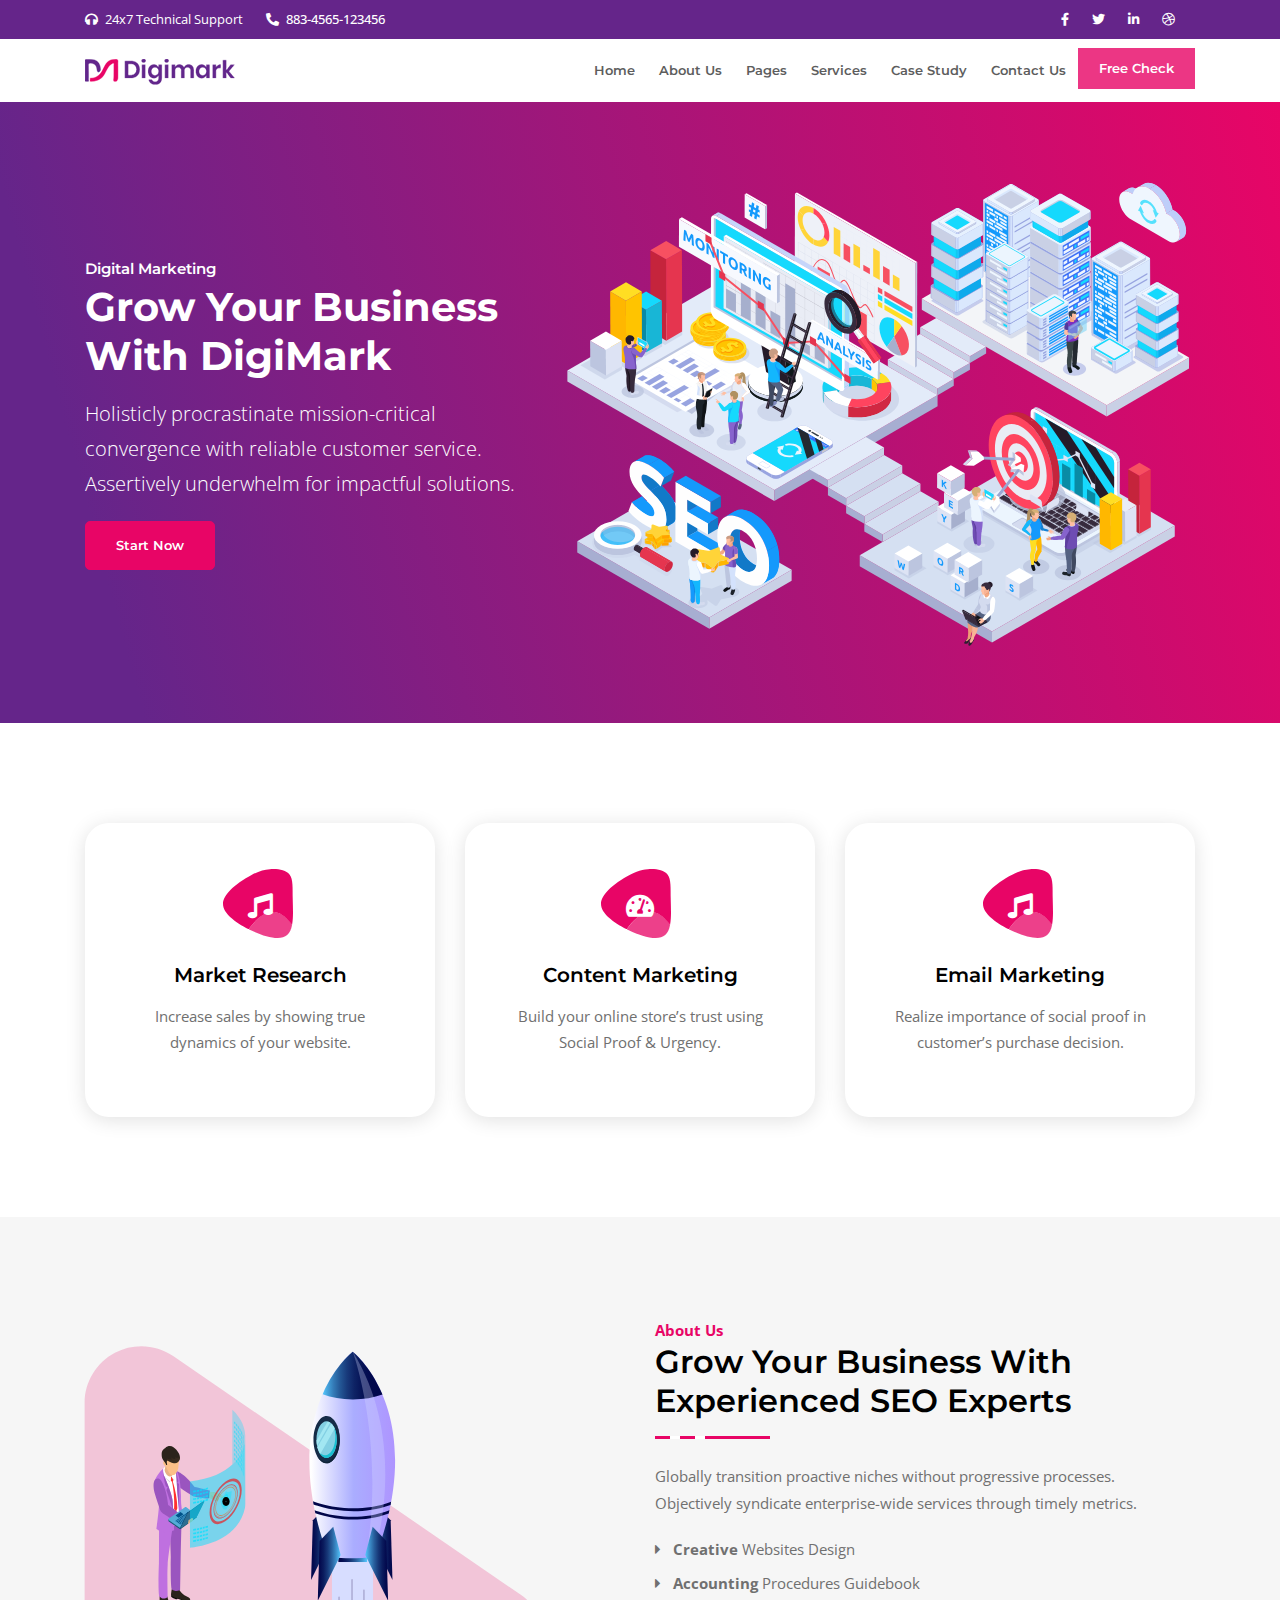
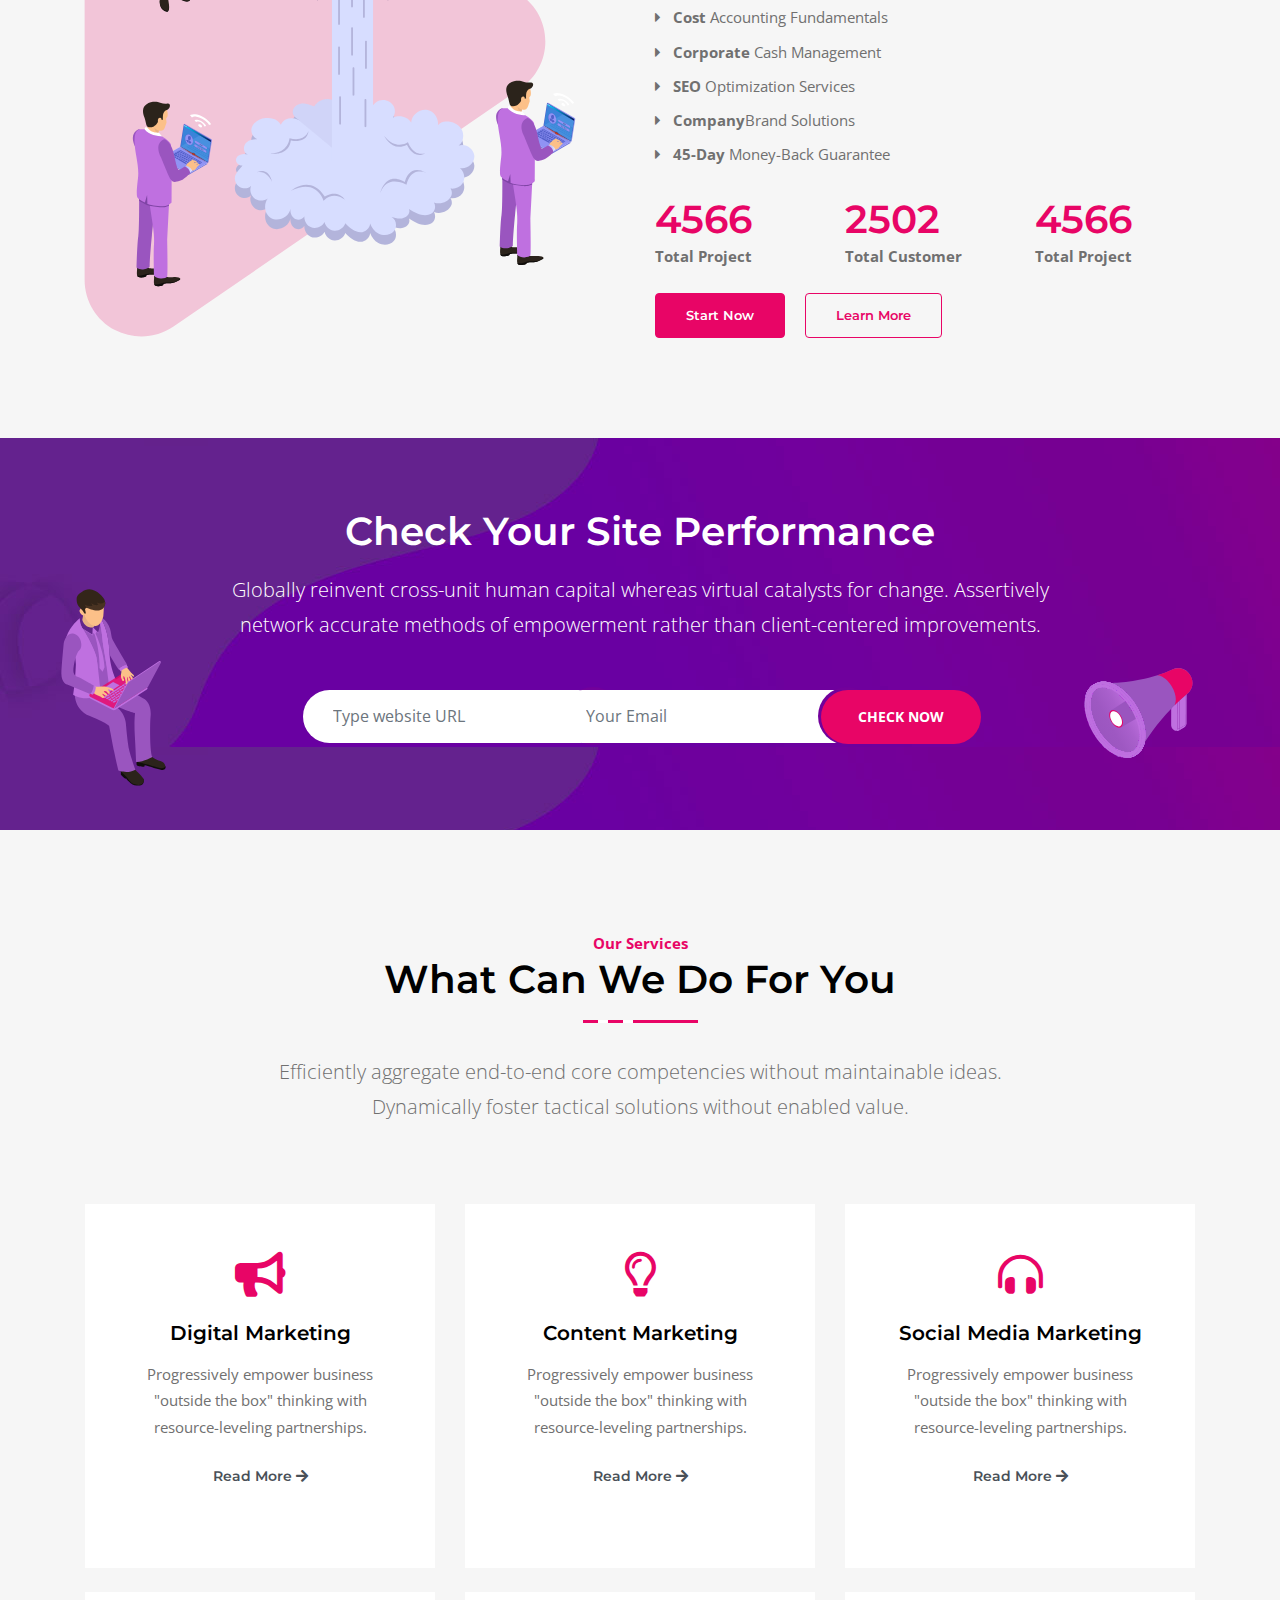
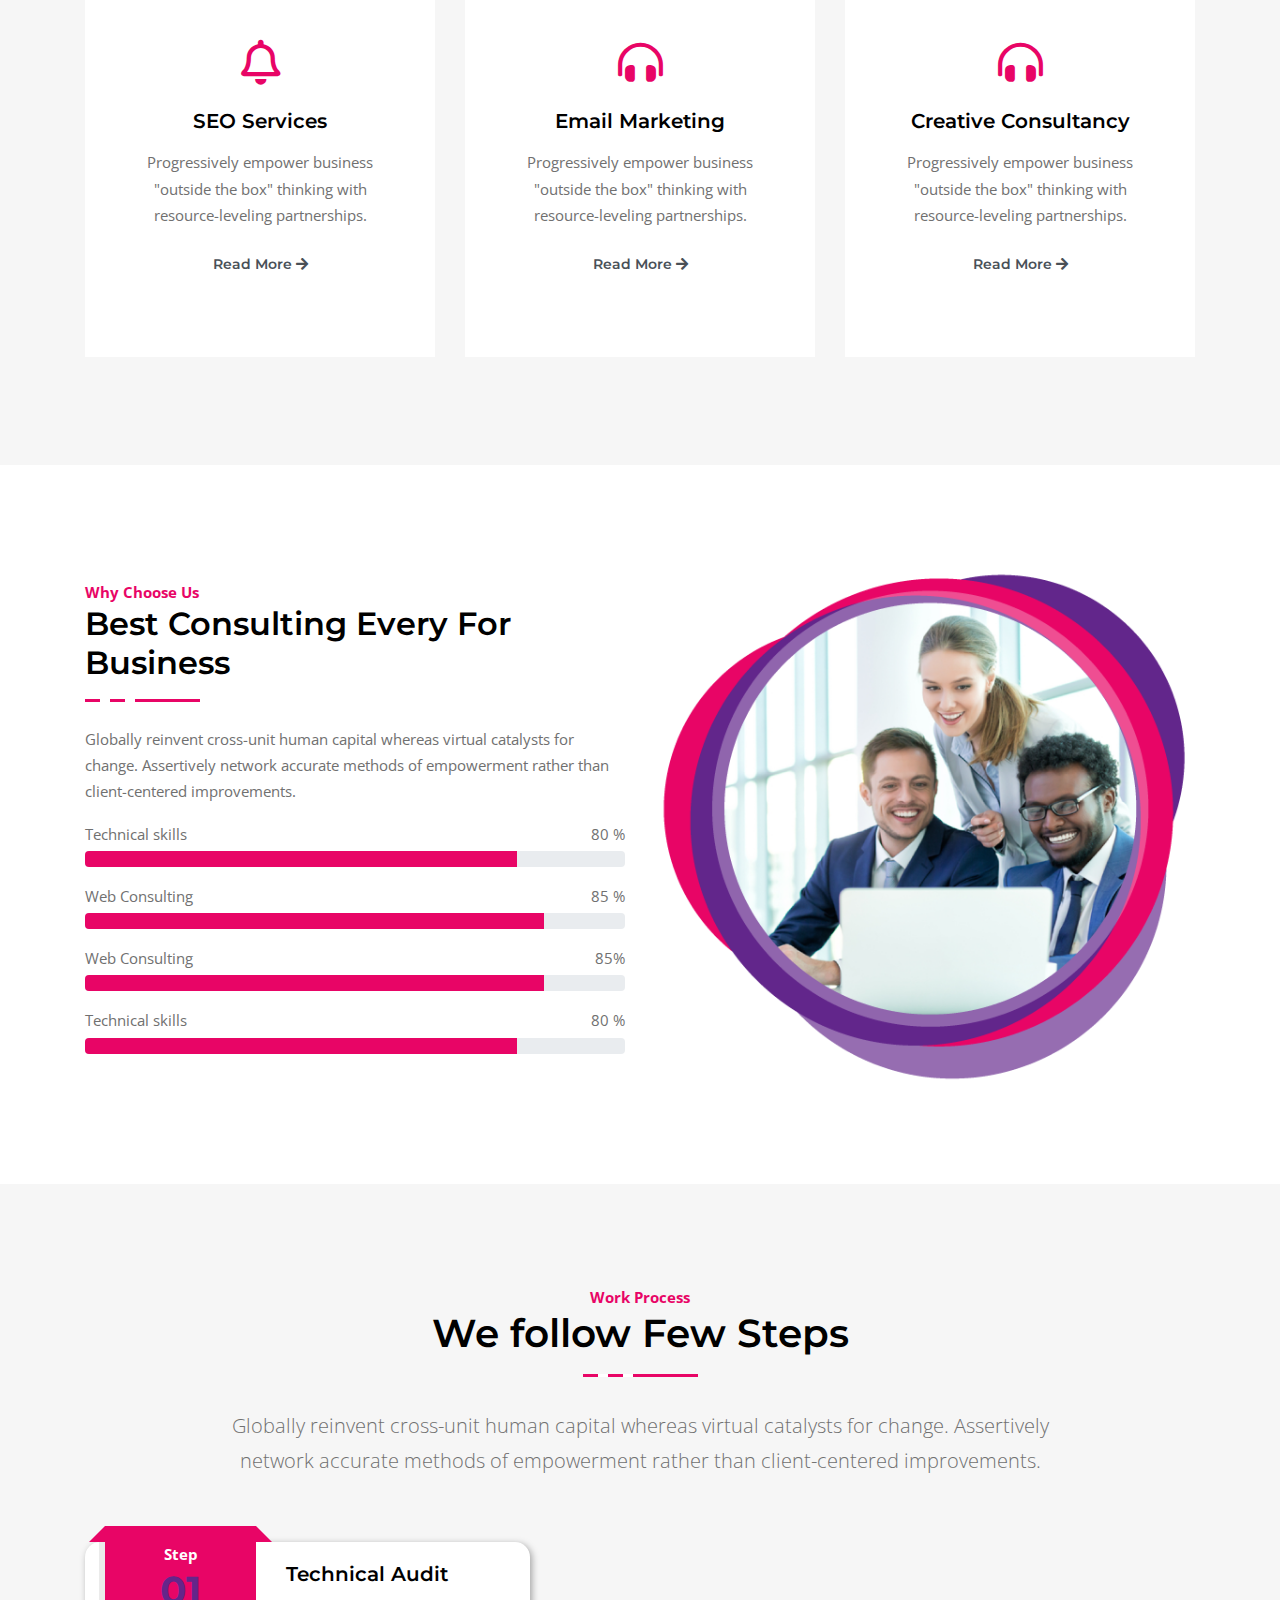
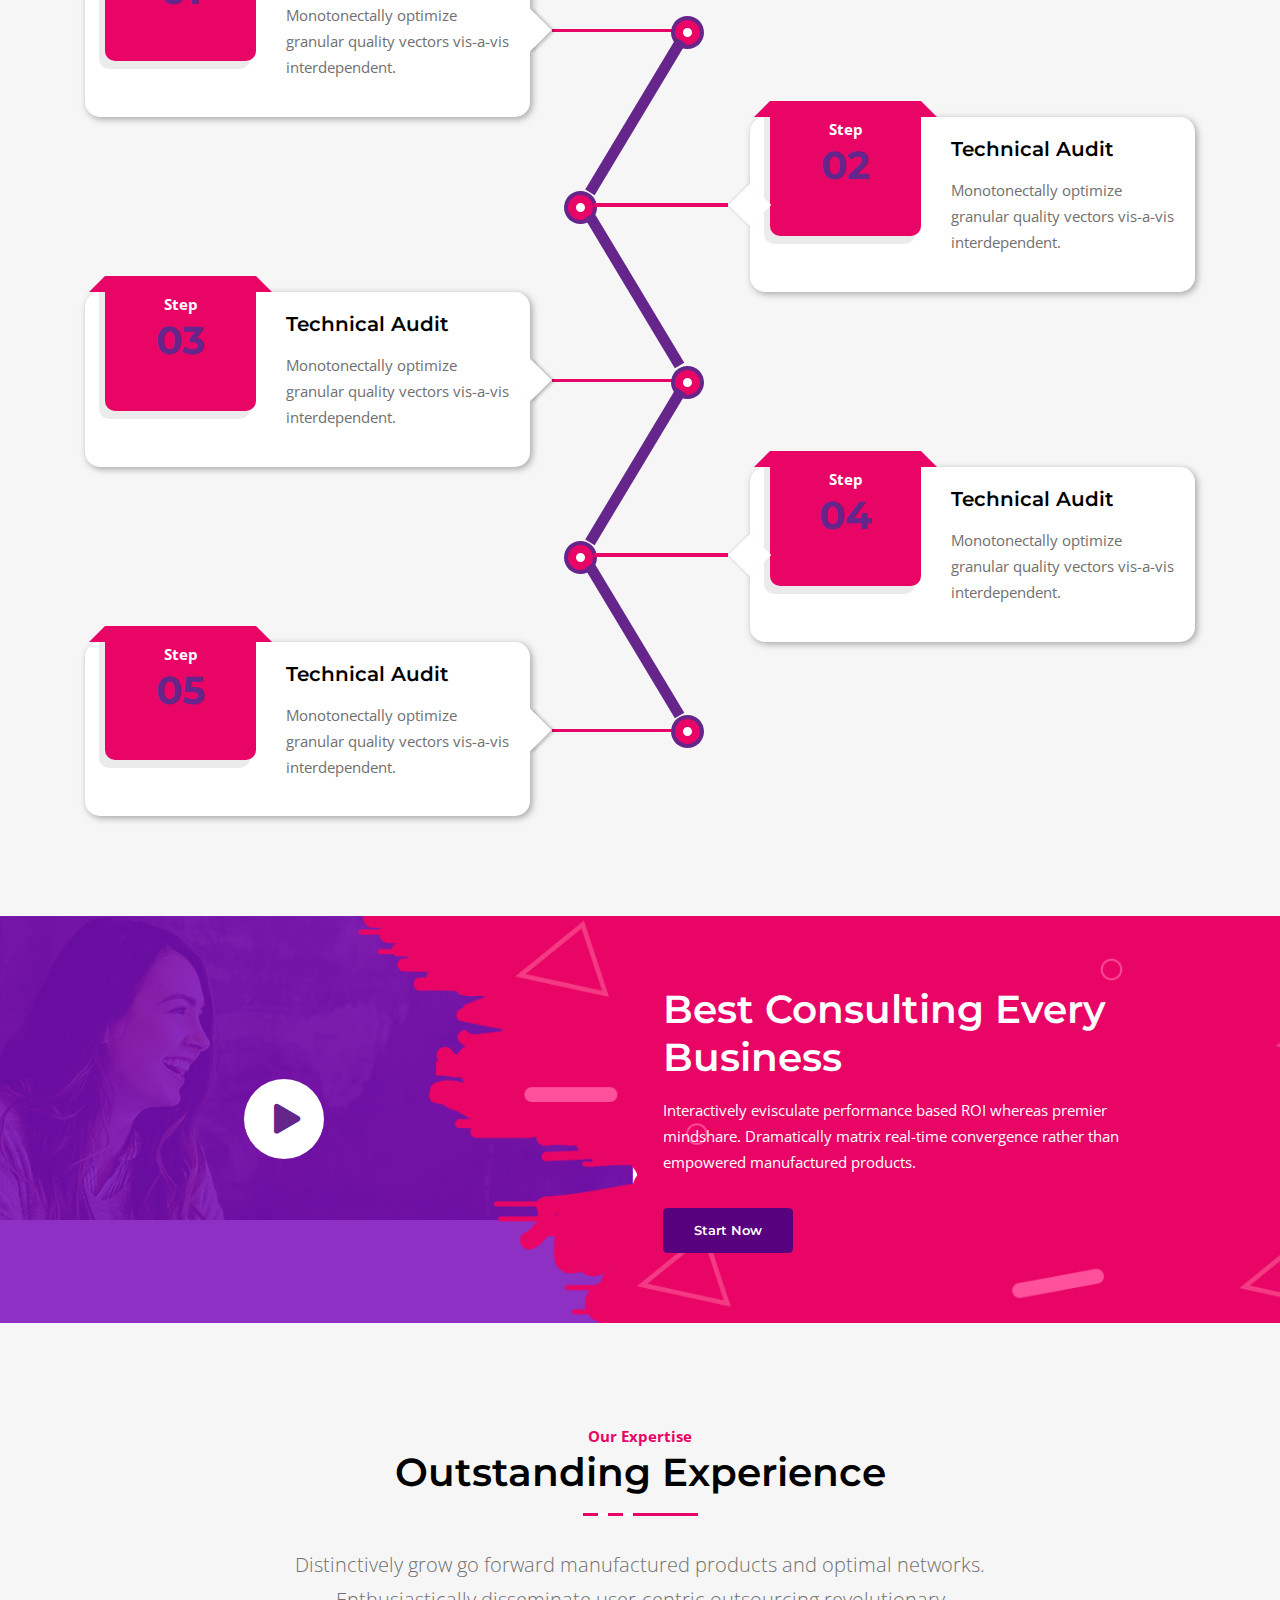
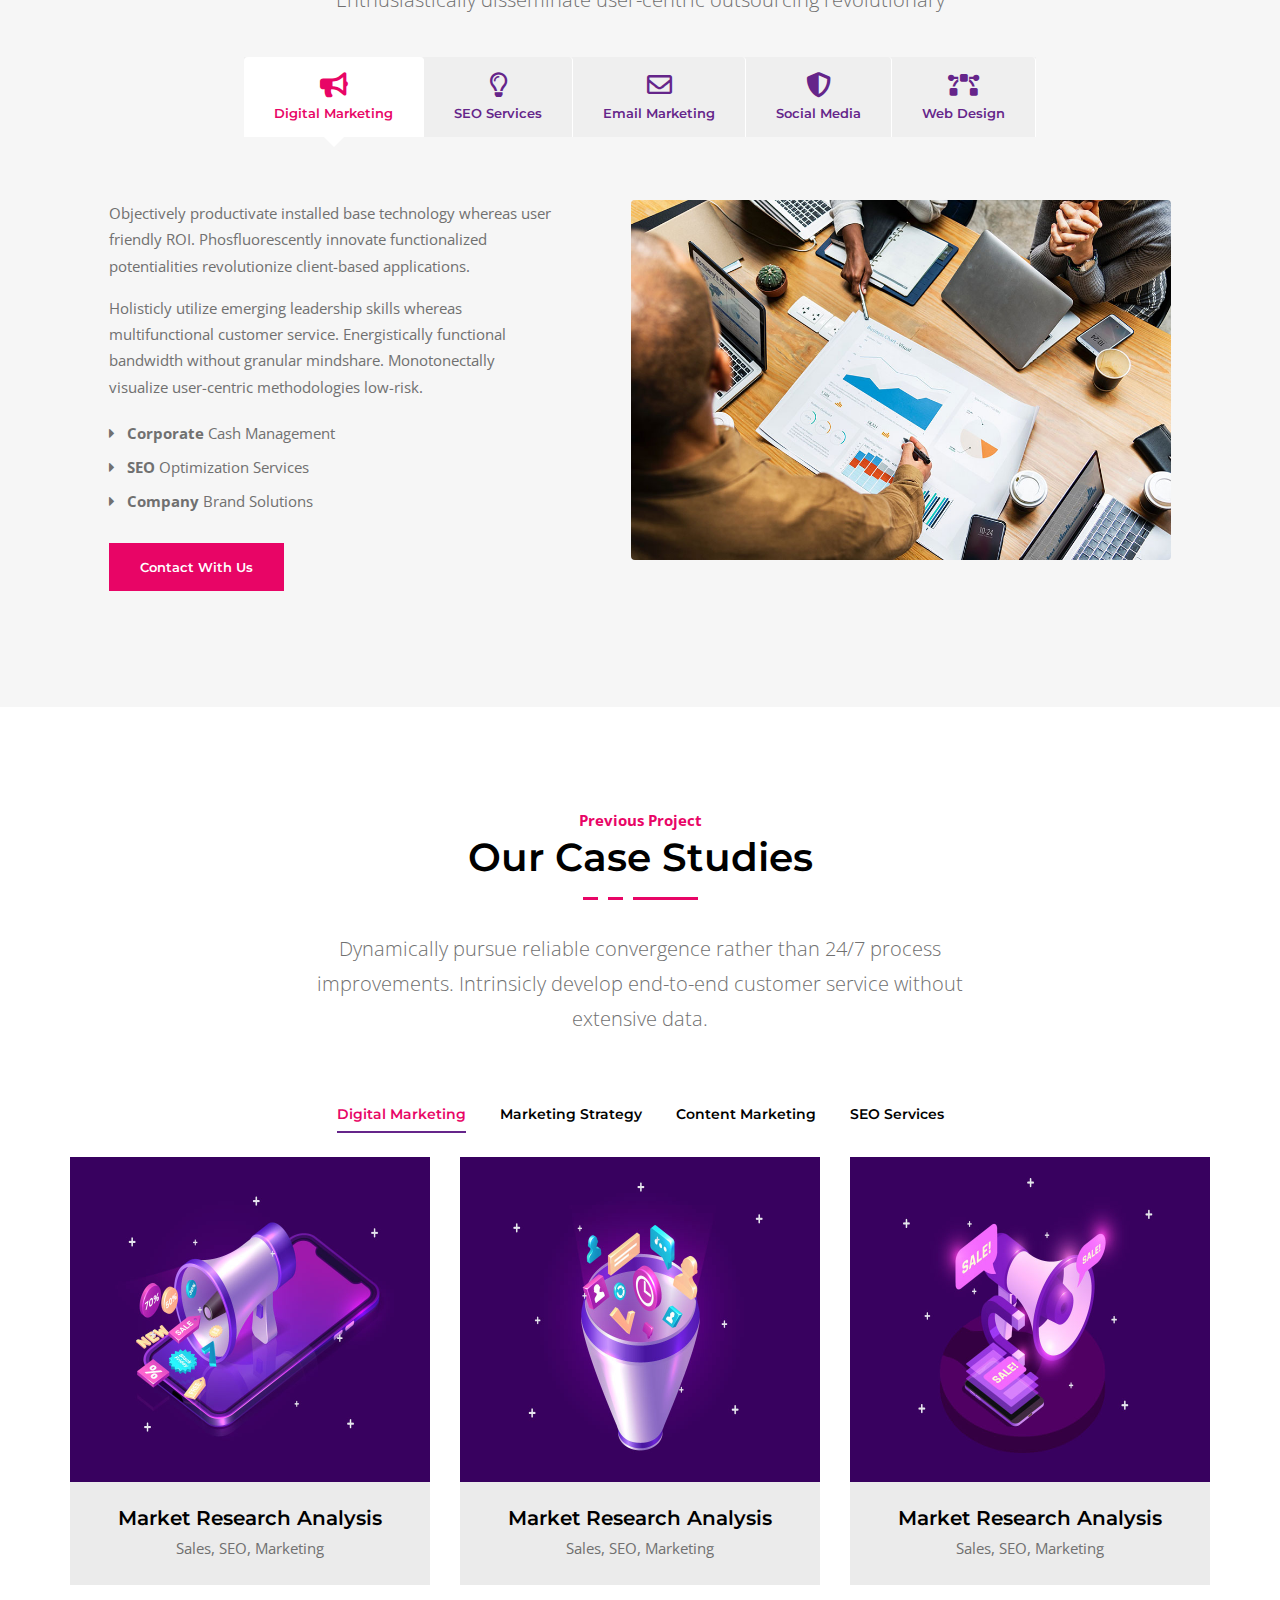
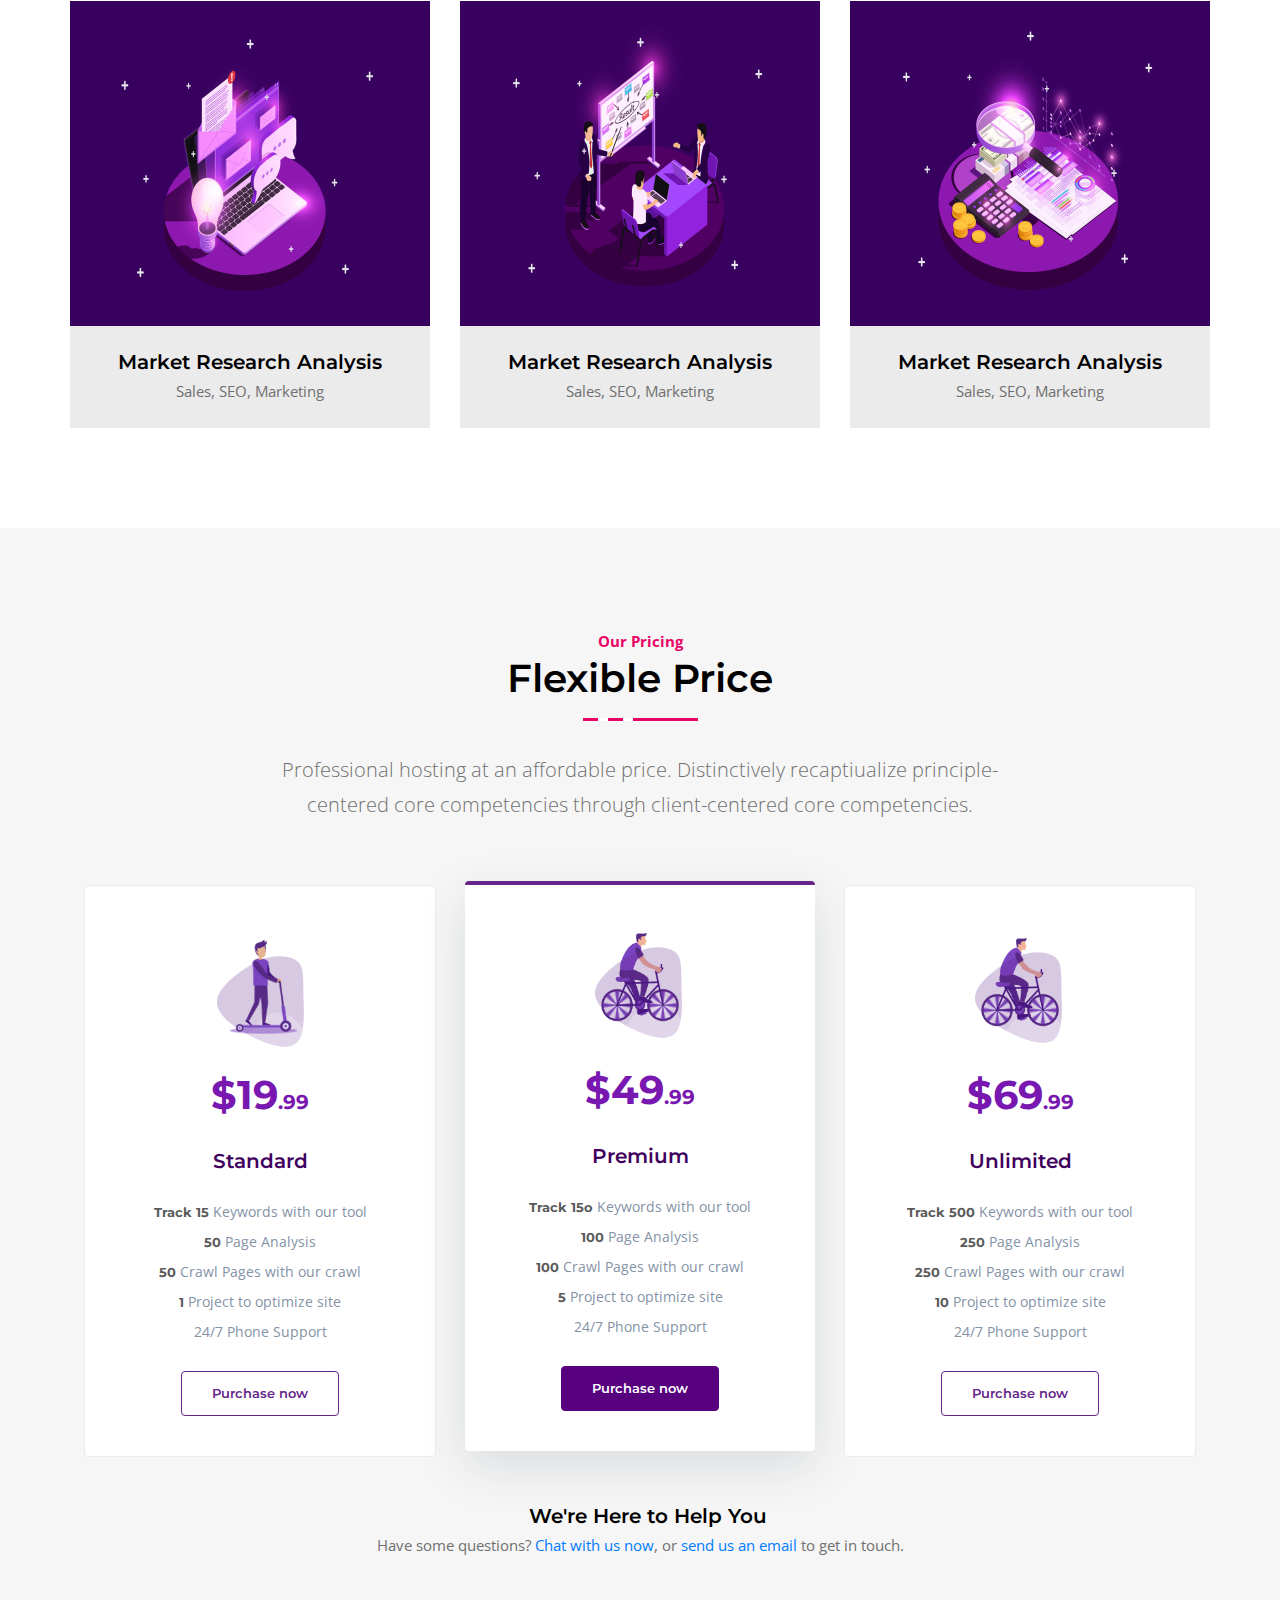
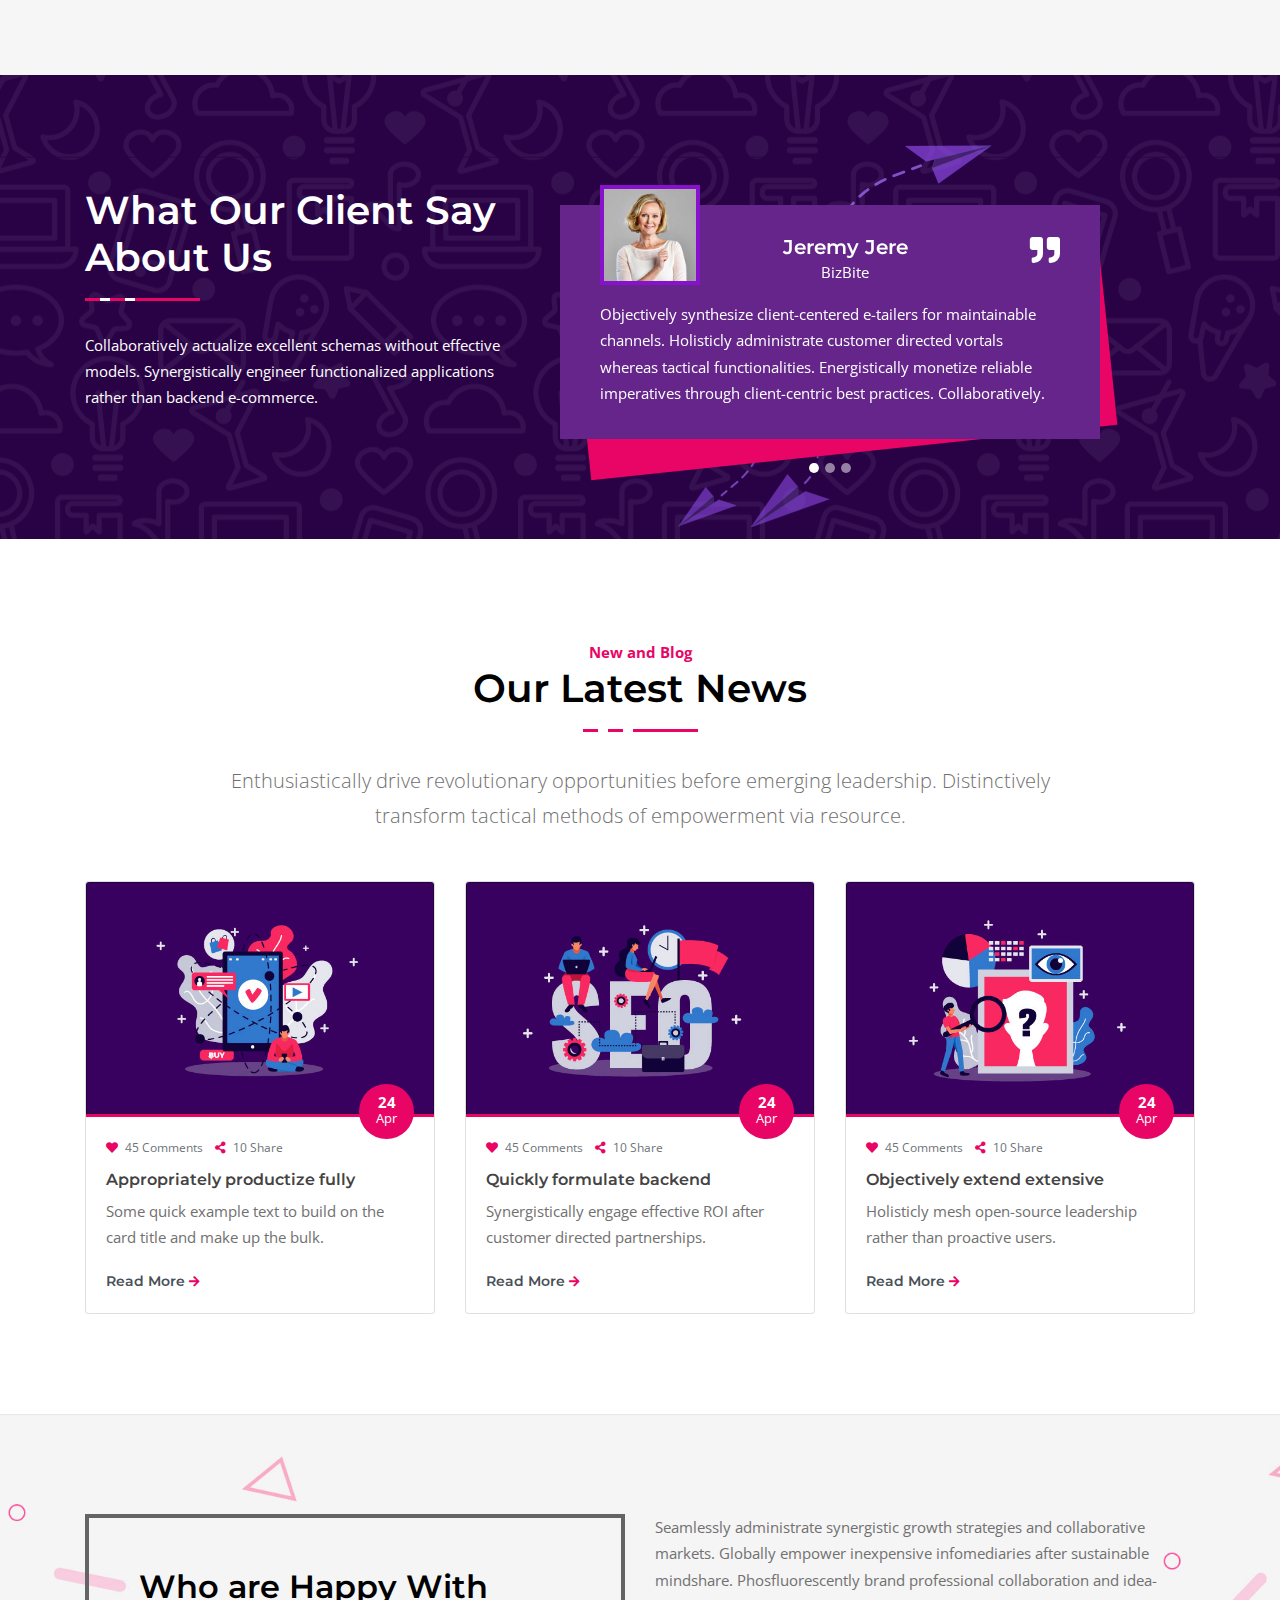
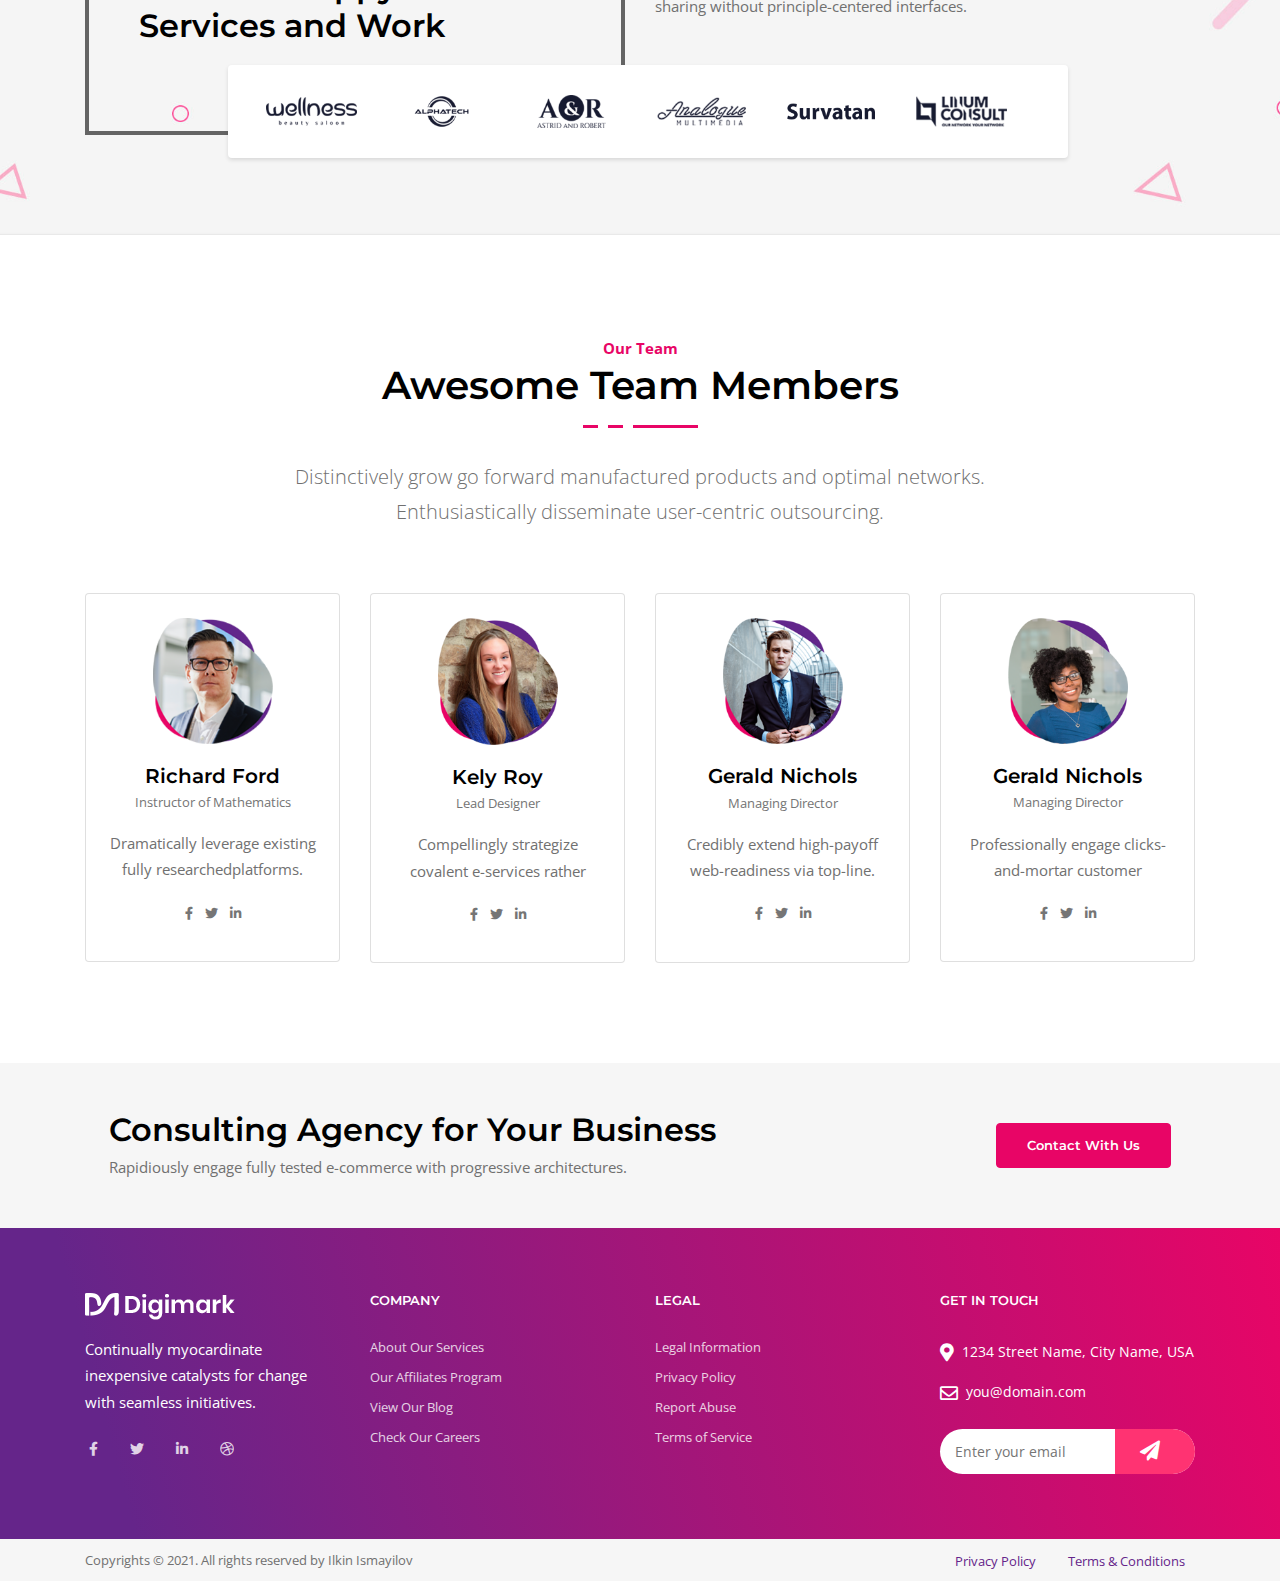
<file: index.html>
<!DOCTYPE html>
<html lang="en">

<head>
    <meta charset="UTF-8">
    <meta http-equiv="X-UA-Compatible" content="IE=edge">
    <meta name="viewport" content="width=device-width, initial-scale=1.0">
    <title>Digimark</title>
    <link rel="stylesheet" href="https://cdnjs.cloudflare.com/ajax/libs/font-awesome/5.15.2/css/all.min.css" />
    <link rel="stylesheet" href="https://cdn.jsdelivr.net/npm/bootstrap@4.6.0/dist/css/bootstrap.min.css" />
    
    <link rel="stylesheet" href="css/main.css">
    <link rel="stylesheet" href="css/responsive.css">
</head>

<body>

    <!-- Header section -->

    <header id="header">
        <div class="container">
            <div class="row text-white pt-2 pb-2 align-items-center">
                <div class="col-md-6 col-lg-6 d-none d-md-block d-lg-block">
                    <div class="header-support">
                        <i class="fas fa-headphones"></i>
                        <span>24x7 Technical Support</span>
                        <i class="fas fa-phone-alt"></i>
                        <a href="tel:883-4565-123456">883-4565-123456</a>
                    </div>
                </div>
                <div class="col-md-6 col-lg-6 text-right">
                    <div class="header-icons">
                        <a href="#" title="Facebook">
                            <i class="fab fa-facebook-f"></i>
                        </a>
                        <a href="#" title="Facebook">
                            <i class="fab fa-twitter"></i>
                        </a>
                        <a href="#" title="Facebook">
                            <i class="fab fa-linkedin-in"></i>
                        </a>
                        <a href="#" title="Facebook">
                            <i class="fab fa-dribbble"></i>
                        </a>
                    </div>
                </div>
            </div>
        </div>
        <!-- NAVBAR -->
        <nav class="navbar navbar-expand-lg navbar-light bg-white " id="nav_index">
            <div class="container">
                <a class="navbar-brand" href="index.html">
                    <img src="img/logo.png" alt="Digimark">
                </a>
                <button class="navbar-toggler" type="button" data-toggle="collapse" data-target="#navbarTogglerDemo02"
                    aria-controls="navbarTogglerDemo02" aria-expanded="false" aria-label="Toggle navigation">
                    <span class="navbar-toggler-icon"></span>
                </button>

                <div class="collapse navbar-collapse menu" id="navbarTogglerDemo02">
                    <ul class="navbar-nav ml-auto">
                        <li class="nav-item menu-item">
                            <a class="nav-link" href="#">Home</a>
                        </li>
                        <li class="nav-item menu-item">
                            <a class="nav-link" href="about.html">About Us</a>
                        </li>
                        <li class="nav-item menu-item">
                            <a class="nav-link" href="#">Pages</a>
                        </li>
                        <li class="nav-item menu-item">
                            <a class="nav-link" href="services.html">Services</a>
                        </li>
                        <li class="nav-item menu-item">
                            <a class="nav-link" href="caseStudy.html">Case Study</a>
                        </li>
                        <li class="nav-item menu-item">
                            <a class="nav-link" href="contact.html">Contact Us</a>
                        </li>
                        <li class="nav-item">
                            <a class="nav-link btn-menu-item" href="#">Free Check</a>
                        </li>
                    </ul>
                </div>
            </div>
        </nav>
    </header>

    <main>

         <!-- Digimark -->
         <section id="digimark" class="pbt70">
            <div class="container">
                <div class="row d-flex align-items-md-center">
                    <div class="col-md-12 col-lg-5">
                        <div class="digimark-content-hero-row jbr text-white">
                            <strong>Digital Marketing</strong>
                            <h1>Grow Your Business With DigiMark</h1>
                            <p class="par">Holisticly procrastinate mission-critical convergence with reliable customer
                                service. Assertively underwhelm for impactful solutions. </p>
                            <div class="digimark-content-hero-row-btn mt-3">
                                <a href="#" class="btn-menu-item">Start Now</a>
                            </div>
                        </div>
                    </div>
                    <div class="col-md-12 col-lg-7">
                        <div class="image-wrap">
                            <img src="img/t1-hero-img.svg" class="img-fluid aa" alt="Hero">
                        </div>
                    </div>
                </div>
            </div>
        </section>

         <!-- Promo -->
         <section id="promo" class="pbt100">
            <div class="container">
                <div class="promo-items text-center">
                    <div class="row">
                        <div class="col-md-4 ">
                            <a href="#" class="text-decoration-none">
                                <div class="promo-item h-100">
                                    <i class="fas fa-music fa-2x"></i>
                                    <h5>Market Research</h5>
                                    <p>Increase sales by showing true dynamics of your website.</p>
                                </div>
                            </a>
                        </div>
                        <div class="col-md-4">
                            <a href="#" class="text-decoration-none">
                                <div class="promo-item h-100">
                                    <i class="fas fa-tachometer-alt fa-2x"></i>
                                    <h5>Content Marketing</h5>
                                    <p>Build your online store’s trust using Social Proof & Urgency.</p>
                                </div>
                            </a>
                        </div>
                        <div class="col-md-4">
                            <a href="#" class="text-decoration-none">
                                <div class="promo-item h-100">
                                    <i class="fas fa-music fa-2x"></i>
                                    <h5>Email Marketing</h5>
                                    <p>Realize importance of social proof in customer’s purchase decision.</p>
                                </div>
                            </a>
                        </div>
                    </div>
                </div>
            </div>
        </section>

        <!-- About us -->
        <section id="about-us"  class="pbt100 gray-light-bg">
            <div class="container">
                <div class="row">
                    <div class="col-md-6">
                        <div class="about-us-img">
                            <img src="img/about-us-img.svg" alt="about us" class="img-fluid about-us-image">
                            <img src="img/about-us-img-bg.svg" alt="about bg" class="about-us-img-bg">
                        </div>
                    </div>
                    <div class="col-md-6">
                        <div class="about-us-content">
                            <strong class="color-one">About Us</strong>
                            <h3>Grow Your Business With Experienced SEO Experts</h3>
                            <span class="animate-line mb-4"></span>
                            <p>Globally transition proactive niches without progressive processes. Objectively syndicate enterprise-wide services through timely metrics. </p>
                            <ul class="list-unstyled">
                                <li class="py-1">
                                    <i class="fas fa-caret-right mr-2"></i>
                                    <strong>Creative</strong> Websites Design
                                </li>
                                <li class="py-1">
                                    <i class="fas fa-caret-right mr-2"></i>
                                    <strong>Accounting</strong> Procedures Guidebook
                                </li>
                                <li class="py-1">
                                    <i class="fas fa-caret-right mr-2"></i>
                                    <strong>Cost</strong> Accounting Fundamentals
                                </li>
                                <li class="py-1">
                                    <i class="fas fa-caret-right mr-2"></i>
                                    <strong>Corporate</strong> Cash Management
                                </li>
                                <li class="py-1">
                                    <i class="fas fa-caret-right mr-2"></i>
                                    <strong>SEO</strong> Optimization Services
                                </li>
                                <li class="py-1">
                                    <i class="fas fa-caret-right mr-2"></i>
                                    <strong>Company</strong >Brand Solutions
                                </li>
                                <li class="py-1">
                                    <i class="fas fa-caret-right mr-2"></i>
                                    <strong>45-Day</strong> Money-Back Guarantee
                                </li>
                            </ul>
                            <div class="row mt-4">
                                <div class="col-4">
                                    <div class="counter-single">
                                        <h2 class="mb-0 color-one">4566</h2>
                                        <strong>Total Project</strong>
                                    </div>
                                </div>
                                <div class="col-4">
                                    <div class="counter-single">
                                        <h2 class="mb-0 color-one">2502</h2>
                                        <strong>Total Customer</strong>
                                    </div>
                                </div>
                                <div class="col-4">
                                    <div class="counter-single">
                                        <h2 class="mb-0 color-one">4566</h2>
                                        <strong>Total Project</strong>
                                    </div>
                                </div>
                            </div>
                            <div class="actions-btn mt-4">
                                <a href="#" class="btn one-btn-solid mr-3">Start Now</a>
                                <a href="#" class="btn one-btn-outline">Learn More</a>
                            </div>
                        </div>
                    </div>
                </div>
            </div>
        </section>

         <!-- Performance -->
         <section id="performance" class="pbt70">
            <div class="container">
                <div class="row justify-content-center">
                    <div class="col-md-10 col-lg-9">
                        <div class="performance-content text-center text-white mb-5">
                            <h2 class="text-white">Check Your Site Performance</h2>
                            <p class="par">Globally reinvent cross-unit human capital whereas virtual catalysts for change. Assertively
                            network accurate methods of empowerment rather than client-centered improvements.</p>
                        </div>
                    </div>
                </div>
                <div class="row justify-content-center">
                    <div class="col-md-10 col-lg-8">
                        <div class="form-content text-center">
                            <div class="row">
                                <div class="col-lg-4 col-md-12 p-0">
                                    <div class="form-group form-item">
                                        <input type="url" name="url" size="40" class="form-control" placeholder="Type website URL">
                                    </div>
                                </div>
                                <div class="col-lg-4 col-md-12 p-0">
                                    <div class="form-group form-item">
                                        <input type="email" name="email" size="40" class="form-control" placeholder="Your Email">
                                    </div>
                                </div>
                                <div class="col-lg-4 col-md-12 p-0">
                                    <div class="form-group form-item-btn">
                                        <input type="submit" value="Check Now" class="">
                                    </div>
                                </div>
                            </div>
                        </div>
                    </div>
                </div>
                <div class="cta-image d-none d-md-block d-lg-block">
                    <img src="img/cta-1-man.svg" width="200" class="img-left" alt="cta">
                    <img src="img/cta-1-mike.svg" width="200" class="img-right" alt="cta">
                </div>
            </div>
        </section>

        <!-- Our Services -->
        <section id="our-services"  class="pbt100 gray-light-bg">
            <div class="container">
                <div class="row">
                    <div class="col-md-8 m-auto text-center pb-5">
                        <strong class="color-one">Our Services</strong>
                        <h2>What Can We Do For You</h2>
                        <span class="animate-line mb-4 d-inline-block"></span>
                        <p class="par">Efficiently aggregate end-to-end core competencies without maintainable ideas. Dynamically foster tactical solutions without enabled value.</p>
                    </div>
                </div>
                
                <div class="services-cards">
                    <div class="row text-center">
                        <div class="col-md-4 col-sm-6  mb-4">
                            <div class="services-card-item detail-link bg-white p-5 h-100 my-md-3 my-lg-3 my-sm-0">
                                <i class="fas fa-bullhorn fa-3x mb-4 color-one"></i>
                                <h5>Digital Marketing</h5>
                                <p class="mb-0">Progressively empower business "outside the box" thinking with resource-leveling partnerships.</p>
                                <a href="#" class="mt-4 d-block">Read More <i class="fas fa-arrow-right"></i></a>
                            </div>
                        </div>
                        <div class="col-md-4 col-sm-6 mb-4">
                            <div class="services-card-item detail-link bg-white p-5 h-100 my-md-3 my-lg-3 my-sm-0">
                                <i class="far fa-lightbulb fa-3x mb-4 color-one"></i>
                                <h5>Content Marketing</h5>
                                <p class="mb-0">Progressively empower business "outside the box" thinking with resource-leveling partnerships.</p>
                                <a href="#" class="mt-4 d-block">Read More <i class="fas fa-arrow-right"></i></a>
                            </div>
                        </div>
                        <div class="col-md-4 col-sm-6 mb-4">
                            <div class="services-card-item detail-link bg-white p-5 h-100 my-md-3 my-lg-3 my-sm-0">
                                <i class="fas fa-headphones-alt fa-3x mb-4 color-one"></i>
                                <h5>Social Media Marketing</h5>
                                <p class="mb-0">Progressively empower business "outside the box" thinking with resource-leveling partnerships.</p>
                                <a href="#" class="mt-4 d-block">Read More <i class="fas fa-arrow-right"></i></a>
                            </div>
                        </div>
                        <div class="col-md-4 col-sm-6 mb-4">
                            <div class="services-card-item detail-link bg-white p-5 h-100 my-md-3 my-lg-3 my-sm-0">
                                <i class="far fa-bell fa-3x mb-4 color-one"></i>
                                <h5>SEO Services</h5>
                                <p class="mb-0">Progressively empower business "outside the box" thinking with resource-leveling partnerships.</p>
                                <a href="#" class="mt-4 d-block">Read More <i class="fas fa-arrow-right"></i></a>
                            </div>
                        </div>
                        <div class="col-md-4 col-sm-6 mb-4">
                            <div class="services-card-item detail-link bg-white p-5 h-100 my-md-3 my-lg-3 my-sm-0">
                                <i class="fas fa-headphones-alt fa-3x mb-4 color-one"></i>
                                <h5>Email Marketing</h5>
                                <p class="mb-0">Progressively empower business "outside the box" thinking with resource-leveling partnerships.</p>
                                <a href="#" class="mt-4 d-block">Read More <i class="fas fa-arrow-right"></i></a>
                            </div>
                        </div>
                        <div class="col-md-4  col-sm-6 mb-4">
                            <div class="services-card-item detail-link bg-white p-5 h-100 my-md-3 my-lg-3 my-sm-0">
                                <i class="fas fa-headphones-alt fa-3x mb-4 color-one"></i>
                                <h5>Creative Consultancy</h5>
                                <p class="mb-0">Progressively empower business "outside the box" thinking with resource-leveling partnerships.</p>
                                <a href="#" class="mt-4 d-block">Read More <i class="fas fa-arrow-right"></i></a>
                            </div>
                        </div>
                    </div>
                </div>
            </div>
        </section>

         <!-- Choose us -->
         <section id="choose-us" class="pbt100">
            <div class="container">
                <div class="row align-items-center justify-content-between">
                    <div class="col-md-6">
                        <div class="about-us-content">
                            <strong class="color-one">Why Choose Us</strong>
                            <h3>Best Consulting Every For Business</h3>
                            <span class="animate-line mb-4"></span>
                            <p>Globally reinvent cross-unit human capital whereas virtual catalysts for change. Assertively network accurate methods of empowerment rather than client-centered improvements. </p>
                            <div class="choose-skills">
                                <div class="skill-item mb-3">
                                    <div class="skill-text d-flex justify-content-between">
                                        <p class="mb-1">Technical skills</p>
                                        <p class="mb-1">80 %</p>
                                    </div>
                                    <div class="progress">
                                        <div class="progress-bar w-80" role="progressbar" aria-valuenow="80" aria-valuemin="0" aria-valuemax="100"></div>
                                    </div>
                                </div>
                                <div class="skill-item mb-3">
                                    <div class="skill-text d-flex justify-content-between">
                                        <p class="mb-1">Web Consulting</p>
                                        <p class="mb-1">85 %</p>
                                    </div>
                                    <div class="progress">
                                        <div class="progress-bar w-85" role="progressbar" aria-valuenow="85" aria-valuemin="0" aria-valuemax="100"></div>
                                    </div>
                                </div>
                                <div class="skill-item mb-3">
                                    <div class="skill-text d-flex justify-content-between">
                                        <p class="mb-1">Web Consulting</p>
                                        <p class="mb-1">85%</p>
                                    </div>
                                    <div class="progress">
                                        <div class="progress-bar w-85" role="progressbar" aria-valuenow="85" aria-valuemin="0" aria-valuemax="100"></div>
                                    </div>
                                </div>
                                <div class="skill-item mb-3">
                                    <div class="skill-text d-flex justify-content-between">
                                        <p class="mb-1">Technical skills</p>
                                        <p class="mb-1">80 %</p>
                                    </div>
                                    <div class="progress">
                                        <div class="progress-bar w-80" role="progressbar" aria-valuenow="80" aria-valuemin="0" aria-valuemax="100"></div>
                                    </div>
                                </div>
                            </div>
                        </div>
                    </div>
                    <div class="col-md-6">
                        <div class="about-us-img">
                            <img src="img/why-choose-us.png" alt="choose-us" class="img-fluid choose-us-image">
                        </div>
                    </div>
                </div>
            </div>
        </section>


         <!-- Work process -->
         <section id="work-process" class="pbt100 gray-light-bg">
            <div class="container">
                <div class="row justify-content-center">
                    <div class="col-md-9  text-center">
                        <strong class="color-one">Work Process</strong>
                        <h2>We follow Few Steps</h2>
                        <span class="animate-line mb-4 d-inline-block"></span>
                        <p class="par">Globally reinvent cross-unit human capital whereas virtual catalysts for change. Assertively network accurate methods of empowerment rather than client-centered improvements.</p>
                    </div>
                </div>

                <!-- 1 -->
                <div class="row mt-5">
                    <div class="col-md-12 col-lg-5 process-width">
                        <div class="process-box process-left">
                            <div class="row">
                                <div class="col-md-5">
                                    <div class="process-step-number">
                                        <strong>Step</strong>
                                        <h2>01</h2>
                                    </div>
                                </div>
                                <div class="col-md-7">
                                    <h5>Technical Audit</h5>
                                    <p>Monotonectally optimize granular quality vectors vis-a-vis interdependent.</p>
                                </div>
                            </div>
                            <div class="process-line-left"></div>
                        </div>
                    </div>
                    <div class="offset-md-2 col-md-5 col-lg-5 process-none">
                        <div class="process-point-right"></div>
                    </div>
                </div>

                <!-- 2 -->
                <div class="row">
                    <div class="offset-md-2 col-md-5 col-lg-5 process-none">
                        <div class="process-point-left"></div>
                    </div>
                    <div class="col-md-12 col-lg-5  process-width">
                        <div class="process-box process-right">
                            <div class="row">
                                <div class="col-md-5">
                                    <div class="process-step-number">
                                        <strong>Step</strong>
                                        <h2>02</h2>
                                    </div>
                                </div>
                                <div class="col-md-7">
                                    <h5>Technical Audit</h5>
                                    <p>Monotonectally optimize granular quality vectors vis-a-vis interdependent.</p>
                                </div>
                            </div>
                            <div class="process-line-right"></div>
                        </div>
                    </div>
                </div>

                <!-- 3 -->
                <div class="row">
                    <div class="col-md-12 col-lg-5 process-width">
                        <div class="process-box process-left">
                            <div class="row">
                                <div class="col-md-5">
                                    <div class="process-step-number">
                                        <strong>Step</strong>
                                        <h2>03</h2>
                                    </div>
                                </div>
                                <div class="col-md-7">
                                    <h5>Technical Audit</h5>
                                    <p>Monotonectally optimize granular quality vectors vis-a-vis interdependent.</p>
                                </div>
                            </div>
                            <div class="process-line-left"></div>
                        </div>
                    </div>
                    <div class="offset-md-2 col-md-5 col-lg-5 process-none">
                        <div class="process-point-right"></div>
                    </div>
                </div>

                 <!-- 4 -->
                 <div class="row">
                    <div class="offset-md-2 col-md-5 col-lg-5 process-none">
                        <div class="process-point-left"></div>
                    </div>
                    <div class="col-md-12 col-lg-5 process-width">
                        <div class="process-box process-right">
                            <div class="row">
                                <div class="col-md-5">
                                    <div class="process-step-number">
                                        <strong>Step</strong>
                                        <h2>04</h2>
                                    </div>
                                </div>
                                <div class="col-md-7">
                                    <h5>Technical Audit</h5>
                                    <p>Monotonectally optimize granular quality vectors vis-a-vis interdependent.</p>
                                </div>
                            </div>
                            <div class="process-line-right"></div>
                        </div>
                    </div>
                </div>

                <!-- 5 -->
                <div class="row">
                    <div class="col-md-12 col-lg-5 process-width">
                        <div class="process-box process-left">
                            <div class="row">
                                <div class="col-md-5">
                                    <div class="process-step-number">
                                        <strong>Step</strong>
                                        <h2>05</h2>
                                    </div>
                                </div>
                                <div class="col-md-7">
                                    <h5>Technical Audit</h5>
                                    <p>Monotonectally optimize granular quality vectors vis-a-vis interdependent.</p>
                                </div>
                            </div>
                            <div class="process-line-left"></div>
                        </div>
                    </div>
                    <div class="offset-md-2 col-md-5 col-lg-5 process-none">
                        <div class="process-point-right process-end"></div>
                    </div>
                </div>

            </div>
        </section>

        <!-- Consulting -->
        <section id="consulting-section" class="">
            <div class="container-fluid pl-0">
                <div class="row">
                    <div class="col-lg-6 col-md-12 p-0">
                        <div class="free-trial-image text-center">
                            <img src="img/cta-2-girl-img.jpg" alt="image" class="img-fluid h-100">
                            <a href="https://www.youtube.com/watch?v=9No-FiEInLA" class="video-play-icon">
                                <span class="ti-control-play">
                                    <i class="fas fa-play"></i>
                                </span> 
                            </a>
                        </div>
                    </div>
                    <div class="col-lg-6 col-md-12 p-0">
                        <div class="free-trial-content text-white">
                            <h2 class="text-white">Best Consulting Every Business</h2>
                            <p>Interactively evisculate performance based ROI whereas premier mindshare. Dramatically matrix
                                real-time convergence rather than empowered manufactured products.</p>
                            <a href="#" class="btn one-btn-solid primary-solid-btn mt-3">Start Now</a>
                        </div>
                    </div>
                </div>
            </div>
        </section>


         <!-- Our Experince section -->

         <section id="experince" class="pbt100 gray-light-bg">
            <div class="container">
                <div class="row  justify-content-center">
                    <div class="col-md-9 col-lg-8 text-center">
                        <strong class="color-one">Our Expertise</strong>
                        <h2>Outstanding Experience</h2>
                        <span class="animate-line mb-4 d-inline-block"></span>
                        <p class="par">Distinctively grow go forward manufactured products and optimal networks. Enthusiastically disseminate user-centric outsourcing revolutionary</p>
                    </div>
                </div>
                <div class="row">
                    <div class="col-md-12 col-lg-12">
                        <div class="experince-tabs-wrap mt-4">
                            <ul class="nav nav-tabs border-bottom-0 experince-tabs d-flex justify-content-center align-items-center" id="pills-tab" role="tabs">
                                <li class="nav-item" role="presentation">
                                    <a class="nav-link active text-center" id="pills-digital-tab" data-toggle="pill" href="#pills-digital" role="tab" aria-controls="pills-home" aria-selected="true">
                                        <i class="fas fa-bullhorn"></i> 
                                        <h6 class="mt-1 mb-0">Digital Marketing</h6>
                                    </a>
                                </li>
                                <li class="nav-item" role="presentation">
                                    <a class="nav-link text-center" id="pills-seo-tab" data-toggle="pill" href="#pills-seo" role="tab" aria-controls="pills-profile" aria-selected="false">
                                        <i class="far fa-lightbulb"></i>
                                        <h6 class="mt-1 mb-0">SEO Services</h6>
                                    </a>
                                </li>
                                <li class="nav-item" role="presentation">
                                    <a class="nav-link text-center" id="pills-email-tab" data-toggle="pill" href="#pills-email" role="tab" aria-controls="pills-contact" aria-selected="false">
                                        <i class="far fa-envelope"></i>
                                        <h6 class="mt-1 mb-0">Email Marketing</h6>
                                    </a>
                                </li>
                                <li class="nav-item" role="presentation">
                                    <a class="nav-link text-center" id="pills-social-tab" data-toggle="pill" href="#pills-social" role="tab" aria-controls="pills-contact" aria-selected="false">
                                        <i class="fas fa-shield-alt"></i>
                                        <h6 class="mt-1 mb-0">Social Media</h6>
                                    </a>
                                  </li>
                                  <li class="nav-item" role="presentation">
                                    <a class="nav-link text-center" id="pills-web-tab" data-toggle="pill" href="#pills-web" role="tab" aria-controls="pills-contact" aria-selected="false">
                                        <i class="fas fa-bezier-curve"></i>
                                        <h6 class="mt-1 mb-0">Web Design</h6>
                                    </a>
                                  </li>
                              </ul>
                              <div class="tab-content" id="pills-tabContent">
                                <div class="tab-pane fade show active mt-5" id="pills-digital" role="tabpanel" aria-labelledby="pills-digital-tab">
                                    <div class="row justify-content-around">
                                        <div class="col-lg-5 col-md-12">
                                            <div class="about-content-right mb-md-4 mb-lg-0 my-md-3 my-lg-3 my-sm-0">
                                                <p>Objectively productivate installed base technology whereas user friendly ROI. Phosfluorescently innovate functionalized potentialities revolutionize client-based applications.</p>
                                                <p>Holisticly utilize emerging leadership skills whereas multifunctional customer service. Energistically functional bandwidth without granular mindshare. Monotonectally visualize user-centric methodologies low-risk.</p>
    
                                                <ul class="list-unstyled tech-feature-list mb-0">
                                                    <li class="py-1">
                                                        <i class="fas fa-caret-right mr-2"></i>
                                                        <strong>Corporate</strong> Cash Management
                                                    </li>
                                                    <li class="py-1">
                                                        <i class="fas fa-caret-right mr-2"></i>
                                                        <strong>SEO</strong> Optimization Services
                                                    </li>
                                                    <li class="py-1">
                                                        <i class="fas fa-caret-right mr-2"></i>
                                                        <strong>Company</strong> Brand Solutions
                                                    </li>
                                                </ul>
                                                <a href="#" class="one-btn-solid mt-4 d-inline-block text-decoration-none">Contact With Us</a>
                                            </div>
                                        </div>
                                        <div class="col-lg-6 col-md-12">
                                            <div class="img-wrap my-md-3 my-lg-3 my-sm-0">
                                                <img src="img/about-1.jpg" alt="about" class="img-fluid rounded">
                                            </div>
                                        </div>
                                    </div>
                                </div>
                                <div class="tab-pane fade mt-5" id="pills-seo" role="tabpanel" aria-labelledby="pills-seo-tab">
                                    <div class="row justify-content-between align-items-center">
                                        <div class="col-md-6 col-lg-5">
                                            <div class="seo-services">
                                                <h3>Best Consulting Every For Business</h3>
                                                <p>Globally reinvent cross-unit human capital whereas virtual catalysts for change. Assertively network accurate methods of empowerment rather than client-centered improvements.</p>
                                                <ul class="list-unstyled list-icon">
                                                    <li class="d-flex align-items-start">
                                                        <img src="img/increase.svg" alt="list-icon" class="mr-3" width="35">
                                                        <div class="list-icon-info">
                                                            <strong>Increased Traffic</strong>
                                                            <p>Conveniently provide access to diverse sources vis-a-vis team building customer service. </p>
                                                        </div>
                                                    </li>
                                                    <li class="d-flex align-items-start">
                                                        <img src="img/search-engine.svg" alt="list-icon" class="mr-3" width="35">
                                                        <div class="list-icon-info">
                                                            <strong>Increased Traffic</strong>
                                                            <p>Conveniently provide access to diverse sources vis-a-vis team building customer service. </p>
                                                        </div>
                                                    </li>
                                                    <li class="d-flex align-items-start">
                                                        <img src="img/interface.svg" alt="list-icon" class="mr-3" width="35">
                                                        <div class="list-icon-info">
                                                            <strong>Increased Traffic</strong>
                                                            <p>Conveniently provide access to diverse sources vis-a-vis team building customer service. </p>
                                                        </div>
                                                    </li>
                                                </ul>
                                            </div>
                                        </div>
                                        <div class="col-md-6 col-lg-6">
                                            <div class="img-wrap">
                                                <img src="img/t6-hero-img1.svg" alt="about" class="img-fluid rounded">
                                            </div>
                                        </div>
                                    </div>
                                </div>
                                <div class="tab-pane fade mt-5" id="pills-email" role="tabpanel" aria-labelledby="pills-email-tab">
                                    <div class="row align-items-center">
                                        <div class="col-md-6 col-lg-6">
                                            <div class="img-wrap text-center">
                                                <img src="img/tab-img.png" alt="email" class="img-fluid">
                                            </div>
                                        </div>
                                        <div class="col-md-6 col-lg-6">
                                            <div class="content-wrap">
                                                <h3>Grow Your Business With Experienced SEO Experts</h3>
                                                <p>Intrinsicly recaptiualize alternative internal or "organic" sources for inexpensive outsourcing. Monotonectally create sustainable applications before premier vortals. Holisticly productivate stand-alone value and cost effective users.</p>
                                                <p>Holisticly syndicate cooperative ideas after pandemic human capital. Professionally provide access to bricks-and-clicks functionalities for visionary customer service. Completely reconceptualize cross-media data for frictionless architectures.</p>
                                                <div class="actions-btn mt-4">
                                                    <a href="#" class="btn one-btn-solid mr-3">Start Now</a>
                                                    <a href="#" class="btn one-btn-outline">Learn More</a>
                                                </div>
                                            </div>
                                        </div>
                                    </div>
                                </div>
                                <div class="tab-pane fade mt-5" id="pills-social" role="tabpanel" aria-labelledby="pills-social-tab">
                                    <div class="row align-items-center">
                                        <div class="col-md-6 col-lg-6">
                                            <div class="content-wrap">
                                                <h3>Grow Your Business With Experienced SEO Experts</h3>
                                                <p>Intrinsicly recaptiualize alternative internal or "organic" sources for inexpensive outsourcing. Monotonectally create sustainable applications before premier vortals. Holisticly productivate stand-alone value and cost effective users.</p>
                                                <p>Holisticly syndicate cooperative ideas after pandemic human capital. Professionally provide access to bricks-and-clicks functionalities for visionary customer service. Completely reconceptualize cross-media data for frictionless architectures.</p>
                                                <div class="actions-btn mt-4">
                                                    <a href="#" class="btn one-btn-solid mr-3">Start Now</a>
                                                    <a href="#" class="btn one-btn-outline">Learn More</a>
                                                </div>
                                            </div>
                                        </div>
                                        <div class="col-md-6 col-lg-6">
                                            <div class="img-wrap text-center">
                                                <img src="img/tab-img.png" alt="email" class="img-fluid">
                                            </div>
                                        </div>
                                    </div>
                                </div>
                                <div class="tab-pane fade mt-5" id="pills-web" role="tabpanel" aria-labelledby="pills-web-tab">
                                    <div class="row">
                                        <div class="services-cards">
                                            <div class="row text-center">
                                                <div class="col-lg-4 col-md-6 col-sm-6">
                                                    <div class="services-card-item detail-link bg-white p-5 mb-4">
                                                        <i class="fas fa-bullhorn fa-3x mb-4 color-one"></i>
                                                        <h5>Digital Marketing</h5>
                                                        <p class="mb-0">Progressively empower business "outside the box" thinking with resource-leveling partnerships.</p>
                                                        <a href="#" class="mt-4 d-block">Read More <i class="fas fa-arrow-right"></i></a>
                                                    </div>
                                                </div>
                                                <div class="col-lg-4 col-md-6 col-sm-6">
                                                    <div class="services-card-item detail-link bg-white p-5 mb-4">
                                                        <i class="far fa-lightbulb fa-3x mb-4 color-one"></i>
                                                        <h5>Content Marketing</h5>
                                                        <p class="mb-0">Progressively empower business "outside the box" thinking with resource-leveling partnerships.</p>
                                                        <a href="#" class="mt-4 d-block">Read More <i class="fas fa-arrow-right"></i></a>
                                                    </div>
                                                </div>
                                                <div class="col-lg-4 col-md-6 col-sm-6">
                                                    <div class="services-card-item detail-link bg-white p-5 mb-4">
                                                        <i class="fas fa-headphones-alt fa-3x mb-4 color-one"></i>
                                                        <h5>Social Media Marketing</h5>
                                                        <p class="mb-0">Progressively empower business "outside the box" thinking with resource-leveling partnerships.</p>
                                                        <a href="#" class="mt-4 d-block">Read More <i class="fas fa-arrow-right"></i></a>
                                                    </div>
                                                </div>
                                                <div class="col-lg-4 col-md-6 col-sm-6">
                                                    <div class="services-card-item detail-link bg-white p-5 mb-4">
                                                        <i class="far fa-bell fa-3x mb-4 color-one"></i>
                                                        <h5>SEO Services</h5>
                                                        <p class="mb-0">Progressively empower business "outside the box" thinking with resource-leveling partnerships.</p>
                                                        <a href="#" class="mt-4 d-block">Read More <i class="fas fa-arrow-right"></i></a>
                                                    </div>
                                                </div>
                                                <div class="col-lg-4 col-md-6 col-sm-6">
                                                    <div class="services-card-item detail-link bg-white p-5 mb-4">
                                                        <i class="fas fa-headphones-alt fa-3x mb-4 color-one"></i>
                                                        <h5>Email Marketing</h5>
                                                        <p class="mb-0">Progressively empower business "outside the box" thinking with resource-leveling partnerships.</p>
                                                        <a href="#" class="mt-4 d-block">Read More <i class="fas fa-arrow-right"></i></a>
                                                    </div>
                                                </div>
                                                <div class="col-lg-4 col-md-6 col-sm-6">
                                                    <div class="services-card-item detail-link bg-white p-5 mb-4">
                                                        <i class="fas fa-headphones-alt fa-3x mb-4 color-one"></i>
                                                        <h5>Creative Consultancy</h5>
                                                        <p class="mb-0">Progressively empower business "outside the box" thinking with resource-leveling partnerships.</p>
                                                        <a href="#" class="mt-4 d-block">Read More <i class="fas fa-arrow-right"></i></a>
                                                    </div>
                                                </div>
                                            </div>
                                        </div>
                                    </div>
                                </div>
                              </div>
                        </div>
                    </div>
                </div>
            </div>
        </section>

        <!-- our project section -->
        <section id="project-section" class="pbt100">
            <div class="container">
                <div class="row justify-content-center">
                    <div class="col-md-8  text-center pb-5">
                        <strong class="color-one">Previous Project</strong>
                        <h2>Our Case Studies</h2>
                        <span class="animate-line mb-4 d-inline-block"></span>
                        <p class="par">Dynamically pursue reliable convergence rather than 24/7 process improvements. Intrinsicly develop end-to-end customer service without extensive data.</p>
                    </div>
                </div>
                <div class="row">
                    <div class="col-md-12">
                        <div class="text-center pb-2">
                            <button type="button" class="filter-btn mixitup-control-active" data-mixitup-control="" data-filter="all">Digital  Marketing </button>
                            <button type="button" class="filter-btn" data-mixitup-control="" data-filter=".branding">Marketing Strategy </button>
                            <button type="button" class="filter-btn" data-mixitup-control="" data-filter=".animation">Content Marketing</button>
                            <button type="button" class="filter-btn" data-mixitup-control="" data-filter=".other">SEO Services</button>
                        </div>
                    </div>
                </div>
                <div class="row">
                    <div class="portfolio-container" id="MixItUp">
                        <div class="row">
                            <div class="col-lg-4 col-md-6 col-sm-12">
                                <div class="project-section-card mix branding" data-ref="mixitup-target">
                                    <div class="project-section-wrapper">
                                        <a href="#" target="_blank">
                                            <div class="card-overlay"></div>
                                            <div class="overlay-content-details text-white">
                                                <h5 class="text-white mb-1">Creative Design</h5>
                                                <p>Design</p>
                                            </div>
                                            <img class="img-fluid" src="img/1.jpg" alt="market research analysis">
                                        </a>
                                        <div class="project-section-card-content text-center p-4">
                                            <h5 class="mb-1">Market Research Analysis</h5>
                                            <span>Sales, SEO, Marketing</span>
                                        </div>
                                    </div>
                                </div>
                            </div>
                            <div class="col-lg-4 col-md-6 col-sm-12">
                                <div class="project-section-card mix animation" data-ref="mixitup-target">
                                    <div class="project-section-wrapper">
                                        <a href="#" target="_blank">
                                            <div class="card-overlay"></div>
                                            <div class="overlay-content-details text-white">
                                                <h5 class="text-white mb-1">Web UI/UX Design</h5>
                                                <p>Web, Design</p>
                                            </div>
                                            <img class="img-fluid" src="img/2.jpg" alt="market research analysis">
                                        </a>
                                        <div class="project-section-card-content text-center p-4">
                                            <h5 class="mb-1">Market Research Analysis</h5>
                                            <span>Sales, SEO, Marketing</span>
                                        </div>
                                    </div>
                                </div>
                            </div>
                            <div class="col-lg-4 col-md-6 col-sm-12">
                                <div class="project-section-card mix animation" data-ref="mixitup-target">
                                    <div class="project-section-wrapper">
                                        <a href="#" target="_blank">
                                            <div class="card-overlay"></div>
                                            <div class="overlay-content-details text-white">
                                                <h5 class="text-white mb-1">Corporate Flyer Design</h5>
                                                <p>Flyer Design</p>
                                            </div>
                                            <img class="img-fluid" src="img/3.jpg" alt="market research analysis">
                                        </a>
                                        <div class="project-section-card-content text-center p-4">
                                            <h5 class="mb-1">Market Research Analysis</h5>
                                            <span>Sales, SEO, Marketing</span>
                                        </div>
                                    </div>
                                </div>
                            </div>
                            <div class="col-lg-4 col-md-6 col-sm-12">
                                <div class="project-section-card mix branding" data-ref="mixitup-target">
                                    <div class="project-section-wrapper">
                                        <a href="#" target="_blank">
                                            <div class="card-overlay"></div>
                                            <div class="overlay-content-details text-white">
                                                <h5 class="text-white mb-1">Web UI/UX Design</h5>
                                                <p>Web, Design</p>
                                            </div>
                                            <img class="img-fluid" src="img/4.jpg" alt="market research analysis">
                                        </a>
                                        <div class="project-section-card-content text-center p-4">
                                            <h5 class="mb-1">Market Research Analysis</h5>
                                            <span>Sales, SEO, Marketing</span>
                                        </div>
                                    </div>
                                </div>
                            </div>
                            <div class="col-lg-4 col-md-6 col-sm-12">
                                <div class="project-section-card mix other" data-ref="mixitup-target">
                                    <div class="project-section-wrapper">
                                        <a href="#" target="_blank">
                                            <div class="card-overlay"></div>
                                            <div class="overlay-content-details text-white">
                                                <h5 class="text-white mb-1">Wall Painting Design</h5>
                                                <p>Painting Design</p>
                                            </div>
                                            <img class="img-fluid" src="img/5.jpg" alt="market research analysis">
                                        </a>
                                        <div class="project-section-card-content text-center p-4">
                                            <h5 class="mb-1">Market Research Analysis</h5>
                                            <span>Sales, SEO, Marketing</span>
                                        </div>
                                    </div>
                                </div>
                            </div>
                            <div class="col-lg-4 col-md-6 col-sm-12">
                                <div class="project-section-card mix branding" data-ref="mixitup-target">
                                    <div class="project-section-wrapper">
                                        <a href="#" target="_blank">
                                            <div class="card-overlay"></div>
                                            <div class="overlay-content-details text-white">
                                                <h5 class="text-white mb-1">Corporate Identity Design</h5>
                                                <p>Corporate Design</p>
                                            </div>
                                            <img class="img-fluid" src="img/6.jpg" alt="market research analysis">
                                        </a>
                                        <div class="project-section-card-content text-center p-4">
                                            <h5 class="mb-1">Market Research Analysis</h5>
                                            <span>Sales, SEO, Marketing</span>
                                        </div>
                                    </div>
                                </div>
                            </div>
                        </div>
                        
                    </div>
                </div>
            </div>
        </section>

         <!-- pricing section -->
         <section id="pricing-section" class="pbt100 gray-light-bg">
            <div class="container">
                <div class="row justify-content-center">
                    <div class="col-md-8 m-auto text-center pb-5">
                        <strong class="color-one">Our Pricing</strong>
                        <h2>Flexible Price</h2>
                        <span class="animate-line mb-4 d-inline-block"></span>
                        <p class="par">Professional hosting at an affordable price. Distinctively recaptiualize principle-centered core competencies through client-centered core competencies.</p>
                    </div>
                </div>
                    <div class="row align-items-center justify-content-between">
                        <div class="col-lg-4 col-md-4 col-12">
                            <div class="card text-center single-pricing-pack">
                                <div class="price-img pt-5">
                                    <img src="img/priching-img-1.png" alt="price" width="120" class="img-fluid">
                                </div>
                                <div class="card-header py-4 border-0 pricing-header">
                                    <div class="price text-center mb-0 monthly-price">$19<span>.99</span></div>
                                </div>
                                <div class="price-name">
                                    <h5 class="mb-0">Standard</h5>
                                </div>
                                <div class="card-body">
                                    <ul class="list-unstyled mb-4 pricing-feature-list">
                                        <li><span>Track 15</span> Keywords with our tool</li>
                                        <li><span>50</span> Page Analysis</li>
                                        <li><span>50</span> Crawl Pages with our crawl</li>
                                        <li><span>1</span> Project to optimize site</li>
                                        <li>24/7 Phone Support</li>
                                    </ul>
                                    <a href="#" class="btn one-btn-solid outline-btn mb-3" target="_blank">Purchase now</a>
                                </div>
                            </div>
                        </div>
                        <div class="col-lg-4 col-md-4 col-12">
                            <div class="card popular-price text-center single-pricing-pack">
                                <div class="price-img pt-5">
                                    <img src="img/priching-img-2.png" alt="price" width="120" class="img-fluid">
                                </div>
                                <div class="card-header py-4 border-0 pricing-header">
                                    <div class="price text-center mb-0 monthly-price">$49<span>.99</span></div>
                                </div>
                                <div class="price-name">
                                    <h5 class="mb-0">Premium</h5>
                                </div>
                                <div class="card-body">
                                    <ul class="list-unstyled mb-4 pricing-feature-list">
                                        <li><span>Track 15o</span> Keywords with our tool</li>
                                        <li><span>100</span> Page Analysis</li>
                                        <li><span>100</span> Crawl Pages with our crawl</li>
                                        <li><span>5</span> Project to optimize site</li>
                                        <li>24/7 Phone Support</li>
                                    </ul>
                                    <a href="#" class="btn one-btn-solid primary-solid-btn  mb-3" target="_blank">Purchase now</a>
                                </div>
                            </div>
                        </div>
                        <div class="col-lg-4 col-md-4 col-12">
                            <div class="card text-center single-pricing-pack">
                                <div class="price-img pt-5">
                                    <img src="img/priching-img-2.png" alt="price" width="120" class="img-fluid">
                                </div>
                                <div class="card-header py-4 border-0 pricing-header">
                                    <div class="price text-center mb-0 monthly-price">$69<span>.99</span></div>
                                </div>
                                <div class="price-name">
                                    <h5 class="mb-0">Unlimited</h5>
                                </div>
                                <div class="card-body">
                                    <ul class="list-unstyled mb-4 pricing-feature-list">
                                        <li><span>Track 500</span> Keywords with our tool</li>
                                        <li><span>250</span> Page Analysis</li>
                                        <li><span>250</span> Crawl Pages with our crawl</li>
                                        <li><span>10</span> Project to optimize site</li>
                                        <li>24/7 Phone Support</li>
                                    </ul>
                                    <a href="#" class="btn one-btn-solid outline-btn mb-3" target="_blank">Purchase now</a>
                                </div>
                            </div>
                        </div>
                        <div class="col-12">
                            <div class="support-cta text-center mt-5">
                                <h5 class="mb-1"><span class="ti-headphone-alt color-primary mr-3"></span>We're Here to Help You
                                </h5>
                                <p>Have some questions? <a href="#">Chat with us now</a>, or <a href="#">send us an email</a> to
                                    get in touch.</p>
                            </div>
                        </div>
                    </div>
            </div>
        </section>


        <!-- testomonial section -->
        <section id="testomonial-section" class="pbt100">
            <div class="container">
                <div class="row align-items-center">
                    <div class="col-md-6 col-lg-5">
                        <div class="testomonial-heading text-white">
                            <h2 class="text-white">What Our Client Say About Us</h2>
                            <span class="animate-line mb-4 d-inline-block"></span>
                            <p>Collaboratively actualize excellent schemas without effective models. Synergistically engineer functionalized applications rather than backend e-commerce.</p>
                        </div>
                    </div>
                    <div class="col-md-6 col-lg-6">
                        <div class="testomonial-slider-wrap">
                            <img src="img/testimonial-arrow-top.png" class="img-fluid testimonial-img testimonial-img-top" alt="testimonial image top">
                            <img src="img/testimonial-arrow-bottom.png" class="img-fluid testimonial-img testimonial-img-bottom" alt="testimonial image bottom">
                            <div class="testomonial-slider">
                                <div id="carouselExampleIndicators" class="carousel slide" data-ride="carousel">
                                    <ol class="carousel-indicators custom-indicators">
                                        <li data-target="#carouselExampleIndicators" data-slide-to="0" class="active"></li>
                                        <li data-target="#carouselExampleIndicators" data-slide-to="1"></li>
                                        <li data-target="#carouselExampleIndicators" data-slide-to="2"></li>
                                    </ol>
                                    <div class="carousel-inner">
                                        <div class="carousel-item active">
                                            <div class="d-flex justify-content-between author-info mb-3">
                                                <div class="author-img mr-3">
                                                    <img src="img/client-3.jpg" alt="client" class="img-fluid">
                                                </div>
                                                <div class="media-body text-white text-center">
                                                    <h5 class="mb-0 text-white">Jeremy Jere</h5>
                                                    <span>BizBite</span>
                                                </div>
                                                <i class="fas fa-quote-right fa-2x text-white"></i>
                                            </div>
                                            <div class="client-say text-white">
                                                <p>Objectively synthesize
                                                client-centered e-tailers for maintainable channels. Holisticly administrate
                                                customer directed vortals whereas tactical functionalities. Energistically
                                                monetize reliable imperatives through client-centric best practices.
                                                Collaboratively.</p>
                                            </div>
                                        </div>
                                        <div class="carousel-item">
                                            <div class="d-flex justify-content-between author-info mb-3">
                                                <div class="author-img mr-3">
                                                    <img src="img/client-1.jpg" alt="client" class="img-fluid">
                                                </div>
                                                <div class="media-body text-white text-center">
                                                    <h5 class="mb-0 text-white">John Charles</h5>
                                                    <span>BizBite</span>
                                                </div>
                                                <i class="fas fa-quote-right fa-2x text-white"></i>
                                            </div>
                                            <div class="client-say text-white">
                                                <p>Interactively optimize
                                                fully researched expertise vis-a-vis plug-and-play relationships.
                                                Intrinsicly
                                                develop viral core competencies for fully tested customer service.
                                                Enthusiastically create next-generation growth strategies and.</p>
                                            </div>
                                        </div>
                                        <div class="carousel-item">
                                            <div class="d-flex justify-content-between author-info mb-3">
                                                <div class="author-img mr-3">
                                                    <img src="img/client-4.jpg" alt="client" class="img-fluid">
                                                </div>
                                                <div class="media-body text-white text-center">
                                                    <h5 class="mb-0 text-white">John Charles</h5>
                                                    <span>BizBite</span>
                                                </div>
                                                <i class="fas fa-quote-right fa-2x text-white"></i>
                                            </div>
                                            <div class="client-say text-white">
                                                <p>Enthusiastically innovate
                                                B2C data without clicks-and-mortar convergence. Monotonectally deliver
                                                compelling testing procedures vis-a-vis B2B testing procedures. Competently
                                                evisculate integrated resources whereas global processes.
                                                Enthusiastically.</p>
                                            </div>
                                        </div>
                                    </div>
                                </div>
                            </div>
                        </div>
                    </div>
                </div>
            </div>
        </section>


        <!-- blog section -->
        <section id="blog-section" class="pbt100">
            <div class="container">
                <div class="row justify-content-center">
                    <div class="col-md-9 text-center">
                        <strong class="color-one">New and Blog</strong>
                        <h2>Our Latest News</h2>
                        <span class="animate-line mb-4 d-inline-block"></span>
                        <p class="par mb-5">Enthusiastically drive revolutionary opportunities before emerging leadership. Distinctively transform tactical methods of empowerment via resource.</p>
                    </div>
                </div>
                <div class="row">
                    <div class="col-md-4">
                        <div class="card single-card">
                            <div class="single-card-img">
                                <img src="img/1 (1).jpg" class="card-img-top" alt="card image">
                                <div class="single-card-img-date">
                                    <strong>24</strong>
                                    <small>Apr</small>
                                </div>
                            </div>
                            <div class="card-body">
                                <div class="single-card-body-post d-flex justify-content-start mb-2">
                                    <div class="comments">
                                        <i class="fas fa-heart mr-1"></i>
                                        <span>45 Comments</span>
                                    </div>
                                    <div class="share">
                                        <i class="fas fa-share-alt mr-1"></i>
                                        <span>10 Share</span>
                                    </div>
                                </div>
                                <h5 class="card-title mb-2"><a href="#">Appropriately productize fully</a></h5>
                                <p class="card-text">Some quick example text to build on the card title and make up the bulk.</p>
                                <div class="detail-link body-detail-link">
                                    <a href="#" >Read More <i class="fas fa-arrow-right"></i></a>
                                </div>
                            </div>
                        </div>
                    </div>
                    <div class="col-md-4">
                        <div class="card single-card">
                            <div class="single-card-img">
                                <img src="img/2 (1).jpg" class="card-img-top" alt="card image">
                                <div class="single-card-img-date">
                                    <strong>24</strong>
                                    <small>Apr</small>
                                </div>
                            </div>
                            <div class="card-body">
                                <div class="single-card-body-post d-flex justify-content-start mb-2">
                                    <div class="comments">
                                        <i class="fas fa-heart mr-1"></i>
                                        <span>45 Comments</span>
                                    </div>
                                    <div class="share">
                                        <i class="fas fa-share-alt mr-1"></i>
                                        <span>10 Share</span>
                                    </div>
                                </div>
                                <h5 class="card-title mb-2"><a href="#">Quickly formulate backend</a></h5>
                                <p class="card-text">Synergistically engage effective ROI after customer directed partnerships.</p>
                                <div class="detail-link body-detail-link">
                                    <a href="#" >Read More <i class="fas fa-arrow-right"></i></a>
                                </div>
                            </div>
                        </div>
                    </div>
                    <div class="col-md-4">
                        <div class="card single-card">
                            <div class="single-card-img">
                                <img src="img/3 (1).jpg" class="card-img-top" alt="card image">
                                <div class="single-card-img-date">
                                    <strong>24</strong>
                                    <small>Apr</small>
                                </div>
                            </div>
                            <div class="card-body">
                                <div class="single-card-body-post d-flex justify-content-start mb-2">
                                    <div class="comments">
                                        <i class="fas fa-heart mr-1"></i>
                                        <span>45 Comments</span>
                                    </div>
                                    <div class="share">
                                        <i class="fas fa-share-alt mr-1"></i>
                                        <span>10 Share</span>
                                    </div>
                                </div>
                                <h5 class="card-title mb-2"><a href="#">Objectively extend extensive</a></h5>
                                <p class="card-text">Holisticly mesh open-source leadership rather than proactive users.</p>
                                <div class="detail-link body-detail-link">
                                    <a href="#" >Read More <i class="fas fa-arrow-right"></i></a>
                                </div>
                            </div>
                        </div>
                    </div>
                </div>
            </div>
        </section>

         <!-- Client section -->
         <section id="client-section" class="pbt100">
            <div class="container">
                <div class="row ">
                    <div class="col-md-6 col-lg-6">
                        <div class="client-heading">
                            <h3>Who are Happy With Services and Work</h3>
                        </div>
                    </div>
                    <div class="col-md-6 col-lg-6">
                        <div class="client-parag">
                            <p>Seamlessly administrate synergistic growth strategies and collaborative markets. Globally empower inexpensive infomediaries after sustainable mindshare. Phosfluorescently brand professional collaboration and idea-sharing without principle-centered interfaces.</p>
                        </div>
                    </div>
                </div>
                <div class="row align-items-center justify-content-center">
                    <div class="col-md-10 col-lg-9">
                        <div class="client-logo">
                            <ul class="list-unstyled mb-0 client-logo-list d-flex justify-content-star align-items-center">
                                <li class="mx-2"><a href="#"><img class="img-fluid" src="img/clients-logo-01.png" alt="client logo"></a></li>
                                <li class="mx-2"><a href="#"><img class="img-fluid" src="img/clients-logo-02.png" alt="client logo"></a></li>
                                <li class="mx-2"><a href="#"><img class="img-fluid" src="img/clients-logo-06.png" alt="client logo"></a></li>
                                <li class="mx-2"><a href="#"><img class="img-fluid" src="img/clients-logo-03.png" alt="client logo"></a></li>
                                <li class="mx-2"><a href="#"><img class="img-fluid" src="img/clients-logo-07.png" alt="client logo"></a></li>
                                <li class="mx-2"><a href="#"><img class="img-fluid" src="img/clients-logo-08.png" alt="client logo"></a></li>
                            </ul>
                        </div>
                    </div>
                </div>
            </div>
        </section>

           <!-- team section -->
           <section id="team-section" class="pbt100">
            <div class="container">
                <div class="row  justify-content-center">
                    <div class="col-md-8 col-lg-8 text-center mb-5">
                        <strong class="color-one">Our Team</strong>
                        <h2>Awesome Team Members</h2>
                        <span class="animate-line mb-4 d-inline-block"></span>
                        <p class="par">Distinctively grow go forward manufactured products and optimal networks. Enthusiastically disseminate user-centric outsourcing.</p>
                    </div>
                </div>
                <div class="row">
                    <!-- 1 -->
                    <div class="col-md-6 col-lg-3">
                        <div class="team-member">
                            <div class="card text-center">
                                <img class="team-member-img img-fluid m-auto pt-4" src="img/team-member-1.png" width="120" alt="team member">
                                <div class="card-body">
                                    <h5 class="mb-0">Richard Ford</h5>
                                    <span>Instructor of Mathematics</span>
                                    <p class="pt-3">Dramatically leverage existing fully researchedplatforms.</p>
                                    <ul class="list-unstyled list-inline">
                                        <li class="list-inline-item"><a href="#" title="Facebook">
                                            <i class="fab fa-facebook-f"></i>
                                        </a></li>
                                        <li class="list-inline-item"><a href="#" title="Facebook">
                                            <i class="fab fa-twitter"></i>
                                        </a></li>
                                        <li class="list-inline-item"><a href="#" title="Facebook">
                                            <i class="fab fa-linkedin-in"></i>
                                        </a></li>
                                    </ul>
                                </div>
                            </div>
                            <duv class="overlay">
                                <div class="overlay-inner">
                                    <p class="teacher-quote">"Dramatically leverage existing fully researched platforms vis-a-vis viral."</p>
                                    <a href="#" class="teacher-name text-white text-decoration-none mt-5">
                                        <h5 class="mb-0 teacher text-white">
                                            Richard Ford
                                        </h5>
                                    </a>
                                    <span class="teacher-field text-white">Instructor of Mathematics</span>
                                    <ul class="list-unstyled list-inline social py-4">
                                        <li class="list-inline-item"><a href="#" title="Facebook">
                                            <i class="fab fa-facebook-f"></i>
                                        </a></li>
                                        <li class="list-inline-item"><a href="#" title="Facebook">
                                            <i class="fab fa-twitter"></i>
                                        </a></li>
                                        <li class="list-inline-item"><a href="#" title="Facebook">
                                            <i class="fab fa-linkedin-in"></i>
                                        </a></li>
                                    </ul>
                                    <a href="#" class="btn one-btn-outline outline-white-btn">View my profile</a>
                                </div>
                            </duv>
                        </div>
                    </div>
                    <!-- 2 -->
                    <div class="col-md-6 col-lg-3">
                        <div class="team-member">
                            <div class="card text-center">
                                <img class="team-member-img img-fluid m-auto pt-4" src="img/team-member-2.png" width="120" alt="team member">
                                <div class="card-body">
                                    <h5 class="mb-0">Kely Roy</h5>
                                    <span>Lead Designer</span>
                                    <p class="pt-3">Compellingly strategize covalent e-services rather</p>
                                    <ul class="list-unstyled list-inline">
                                        <li class="list-inline-item"><a href="#" title="Facebook">
                                            <i class="fab fa-facebook-f"></i>
                                        </a></li>
                                        <li class="list-inline-item"><a href="#" title="Facebook">
                                            <i class="fab fa-twitter"></i>
                                        </a></li>
                                        <li class="list-inline-item"><a href="#" title="Facebook">
                                            <i class="fab fa-linkedin-in"></i>
                                        </a></li>
                                    </ul>
                                </div>
                            </div>
                            <duv class="overlay">
                                <div class="overlay-inner">
                                    <p class="teacher-quote">"Credibly extend high-payoff web-readiness via top-line relationships."</p>
                                    <a href="#" class="teacher-name text-white text-decoration-none mt-5">
                                        <h5 class="mb-0 teacher text-white">Kely Roy</h5>
                                    </a>
                                    <span class="teacher-field text-white">Lead Designer</span>
                                    <ul class="list-unstyled list-inline social py-4">
                                        <li class="list-inline-item"><a href="#" title="Facebook">
                                            <i class="fab fa-facebook-f"></i>
                                        </a></li>
                                        <li class="list-inline-item"><a href="#" title="Facebook">
                                            <i class="fab fa-twitter"></i>
                                        </a></li>
                                        <li class="list-inline-item"><a href="#" title="Facebook">
                                            <i class="fab fa-linkedin-in"></i>
                                        </a></li>
                                    </ul>
                                    <a href="#" class="btn one-btn-outline outline-white-btn">View my profile</a>
                                </div>
                            </duv>
                        </div>
                    </div>
                    <!-- 3 -->
                    <div class="col-md-6 col-lg-3">
                        <div class="team-member">
                            <div class="card text-center">
                                <img class="team-member-img img-fluid m-auto pt-4" src="img/team-member-3.png" width="120" alt="team member">
                                <div class="card-body">
                                    <h5 class="mb-0">Gerald Nichols</h5>
                                    <span>Managing Director</span>
                                    <p class="pt-3">Credibly extend high-payoff web-readiness via top-line.</p>
                                    <ul class="list-unstyled list-inline">
                                        <li class="list-inline-item"><a href="#" title="Facebook">
                                            <i class="fab fa-facebook-f"></i>
                                        </a></li>
                                        <li class="list-inline-item"><a href="#" title="Facebook">
                                            <i class="fab fa-twitter"></i>
                                        </a></li>
                                        <li class="list-inline-item"><a href="#" title="Facebook">
                                            <i class="fab fa-linkedin-in"></i>
                                        </a></li>
                                    </ul>
                                </div>
                            </div>
                            <duv class="overlay">
                                <div class="overlay-inner">
                                    <p class="teacher-quote">"Authoritatively evolve stand-alone e-tailers whereas prospective partnerships." </p>
                                    <a href="#" class="teacher-name text-white text-decoration-none mt-5">
                                        <h5 class="mb-0 teacher text-white">Gerald Nichols</h5>
                                    </a>
                                    <span class="teacher-field text-white">Managing Director</span>
                                    <ul class="list-unstyled list-inline social py-4">
                                        <li class="list-inline-item"><a href="#" title="Facebook">
                                            <i class="fab fa-facebook-f"></i>
                                        </a></li>
                                        <li class="list-inline-item"><a href="#" title="Facebook">
                                            <i class="fab fa-twitter"></i>
                                        </a></li>
                                        <li class="list-inline-item"><a href="#" title="Facebook">
                                            <i class="fab fa-linkedin-in"></i>
                                        </a></li>
                                    </ul>
                                    <a href="#" class="btn one-btn-outline outline-white-btn">View my profile</a>
                                </div>
                            </duv>
                        </div>
                    </div>
                    <!-- 4 -->
                    <div class="col-md-6 col-lg-3">
                        <div class="team-member">
                            <div class="card text-center">
                                <img class="team-member-img img-fluid m-auto pt-4" src="img/team-member-4.png" width="120" alt="team member">
                                <div class="card-body">
                                    <h5 class="mb-0">Gerald Nichols</h5>
                                    <span>Managing Director</span>
                                    <p class="pt-3">Professionally engage clicks-and-mortar customer</p>
                                    <ul class="list-unstyled list-inline">
                                        <li class="list-inline-item"><a href="#" title="Facebook">
                                            <i class="fab fa-facebook-f"></i>
                                        </a></li>
                                        <li class="list-inline-item"><a href="#" title="Facebook">
                                            <i class="fab fa-twitter"></i>
                                        </a></li>
                                        <li class="list-inline-item"><a href="#" title="Facebook">
                                            <i class="fab fa-linkedin-in"></i>
                                        </a></li>
                                    </ul>
                                </div>
                            </div>
                            <duv class="overlay">
                                <div class="overlay-inner">
                                    <p class="teacher-quote">"Authoritatively evolve stand-alone e-tailers whereas prospective partnerships." </p>
                                    <a href="#" class="teacher-name text-white text-decoration-none mt-5">
                                        <h5 class="mb-0 teacher text-white">Gerald Nichols</h5>
                                    </a>
                                    <span class="teacher-field text-white">Managing Director</span>
                                    <ul class="list-unstyled list-inline social py-4">
                                        <li class="list-inline-item"><a href="#" title="Facebook">
                                            <i class="fab fa-facebook-f"></i>
                                        </a></li>
                                        <li class="list-inline-item"><a href="#" title="Facebook">
                                            <i class="fab fa-twitter"></i>
                                        </a></li>
                                        <li class="list-inline-item"><a href="#" title="Facebook">
                                            <i class="fab fa-linkedin-in"></i>
                                        </a></li>
                                    </ul>
                                    <a href="#" class="btn one-btn-outline outline-white-btn">View my profile</a>
                                </div>
                            </duv>
                        </div>
                    </div>
                </div>
            </div>
        </section>


        <!-- call to action -->
        <section id="call-to-action" class="py-5 gray-light-bg">
            <div class="container">
                <div class="row justify-content-around align-items-center">
                    <div class="col-md-7">
                        <div class="subscribe-content">
                            <h3 class="mb-1">Consulting Agency for Your Business</h3>
                            <p class="mb-0">Rapidiously engage fully tested e-commerce with progressive architectures.</p>
                        </div>
                    </div>
                    <div class="col-md-4">
                        <div class="text-lg-right text-sm-left">
                            <a href="#" class="btn one-btn-solid">Contact With Us</a>
                        </div>
                    </div>
                </div>
            </div>
        </section>

    </main>


    <footer class="footer-section">
        <div class="footer-top">
            <div class="container">
                <div class="row">
                    <div class="col-sm-12 col-md-12 col-lg-9">
                        <div class="row footer-top-wrap">
                            <div class="col-md-4 col-sm-6">
                                <div class="footer-nav-wrap text-white">
                                    <img src="img/logo-white.png" alt="logo-white" class="img-fluid mb-3">
                                    <p>Continually myocardinate inexpensive catalysts for change with seamless initiatives.</p>
                                    <div class="header-icons social-nav">
                                        <a href="#" data-toggle="tooltip" title="Facebook">
                                            <i class="fab fa-facebook-f"></i>
                                        </a>
                                        <a href="#"  data-toggle="tooltip" title="Twitter">
                                            <i class="fab fa-twitter"></i>
                                        </a>
                                        <a href="#" data-toggle="tooltip" title="Linkedin">
                                            <i class="fab fa-linkedin-in"></i>
                                        </a>
                                        <a href="#"  data-toggle="tooltip" title="Dribbble">
                                            <i class="fab fa-dribbble"></i>
                                        </a>
                                    </div>
                                </div>
                            </div>
                            <div class="col-md-4 col-sm-6">
                                <div class="footer-nav-wrap text-white">
                                    <h4 class="text-white text-uppercase">Company</h4>
                                    <ul class="nav flex-column">
                                        <li class="nav-item">
                                            <a class="nav-link" href="#">About Our Services</a>
                                        </li>
                                        <li class="nav-item">
                                            <a class="nav-link" href="#">Our Affiliates Program</a>
                                        </li>
                                        <li class="nav-item">
                                            <a class="nav-link" href="#">View Our Blog</a>
                                        </li>
                                        <li class="nav-item">
                                            <a class="nav-link" href="#">Check Our Careers</a>
                                        </li>
                                    </ul>
                                </div>
                            </div>
                            <div class="col-md-4 col-sm-6">
                                <div class="footer-nav-wrap text-white">
                                    <h4 class="text-white text-uppercase">LEGAL</h4>
                                    <ul class="nav flex-column">
                                        <li class="nav-item">
                                            <a class="nav-link" href="#">Legal Information</a>
                                        </li>
                                        <li class="nav-item">
                                            <a class="nav-link" href="#">Privacy Policy</a>
                                        </li>
                                        <li class="nav-item">
                                            <a class="nav-link" href="#">Report Abuse</a>
                                        </li>
                                        <li class="nav-item">
                                            <a class="nav-link" href="#">Terms of Service</a>
                                        </li>
                                    </ul>
                                </div>
                            </div>
                        </div>
                    </div>
                    <div class="col-sm-12 col-md-6 col-lg-3">
                        <div class="row footer-top-wrap">
                            <div class="col-12">
                                <div class="footer-nav-wrap text-white">
                                    <h4 class="text-white">GET IN TOUCH</h4>
                                    <div class="get-in-touch-list ">
                                       <div class="touch-list-item py-2 d-flex justify-content-start align-items-center">
                                            <i class="fas fa-map-marker-alt mr-2"></i>
                                            <span class="d-block">1234 Street Name, City Name, USA</span>
                                       </div>
                                       <div class="touch-list-item py-2 d-flex justify-content-start align-items-center">
                                            <i class="far fa-envelope mr-2"></i>
                                            <span class="d-block">you@domain.com</span>
                                        </div>
                                    </div>
                                    <form action="">
                                        <div class="newsletter-form mt-3 position-relative">
                                            <input type="text" class="input-newsletter" placeholder="Enter your email" name="email">
                                            <button type="submit" class="disabled" style="pointer-events: all;cursor: pointer;"><i class="fas fa-paper-plane"></i></button>
                                        </div>
                                    </form>
                                </div>
                            </div>
                        </div>
                    </div>
                </div>
            </div>
        </div>
        <div class="footer-bottom gray-light-bg py-2">
            <div class="container">
                <div class="row align-items-center justify-content-between">
                    <div class="col-md-5 col-lg-5">
                        <p class="copyright-text pb-0 mb-0">Copyrights © 2021. All rights reserved by Ilkin Ismayilov</p>
                    </div>
                    <div class="col-md-7 col-lg-6 d-none d-md-block d-lg-block">
                        <ul class="list-inline policy-nav mb-0 text-right">
                            <li class="list-inline-item"><a href="#" class="text-decoration-none">Privacy Policy</a></li>
                            <li class="list-inline-item"><a href="#" class="text-decoration-none">Terms &amp; Conditions</a></li>
                        </ul>
                    </div>
                </div>
            </div>
        </div>
    </footer>



















    <script src="https://code.jquery.com/jquery-3.5.1.slim.min.js"
        integrity="sha384-DfXdz2htPH0lsSSs5nCTpuj/zy4C+OGpamoFVy38MVBnE+IbbVYUew+OrCXaRkfj" crossorigin="anonymous">
    </script>
    <script src="https://cdn.jsdelivr.net/npm/bootstrap@4.6.0/dist/js/bootstrap.bundle.min.js"
        integrity="sha384-Piv4xVNRyMGpqkS2by6br4gNJ7DXjqk09RmUpJ8jgGtD7zP9yug3goQfGII0yAns" crossorigin="anonymous">
    </script>
     <script src="js/main.js"> </script>
</body>

</html>
</file>
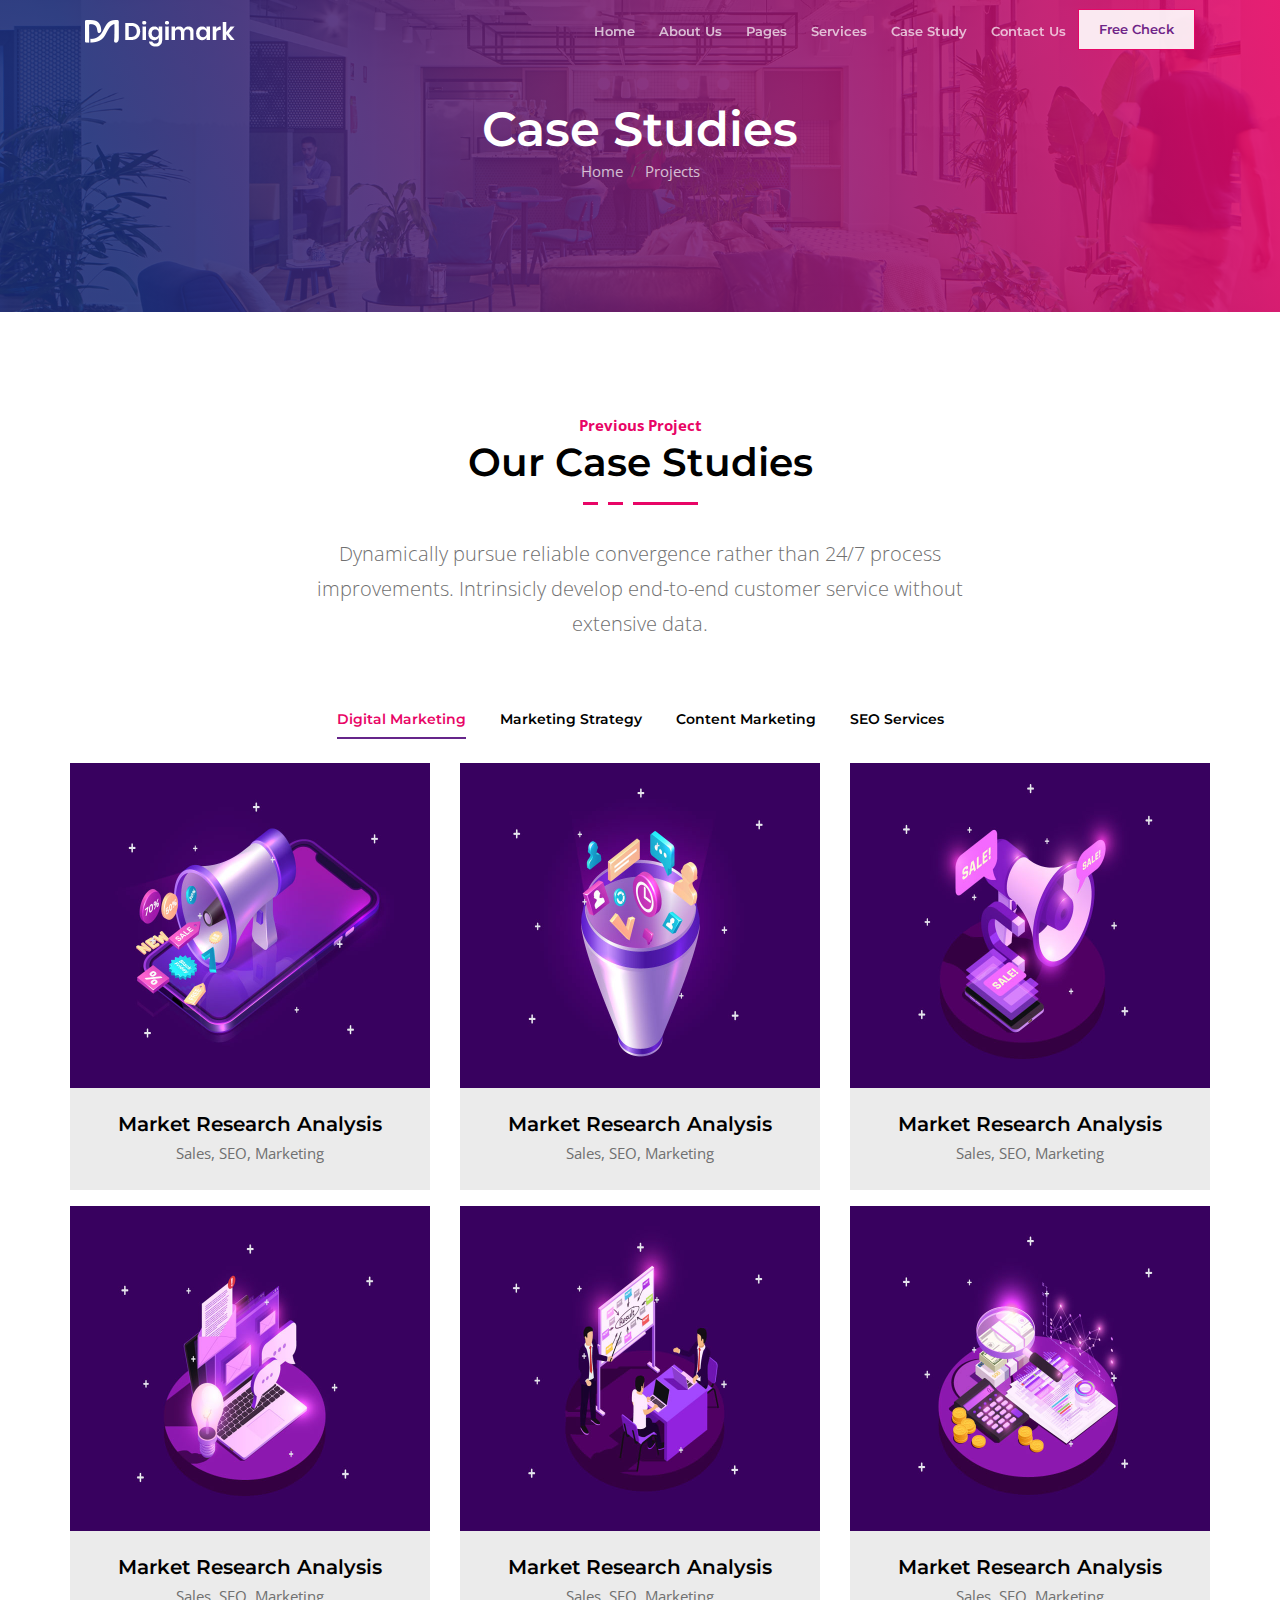
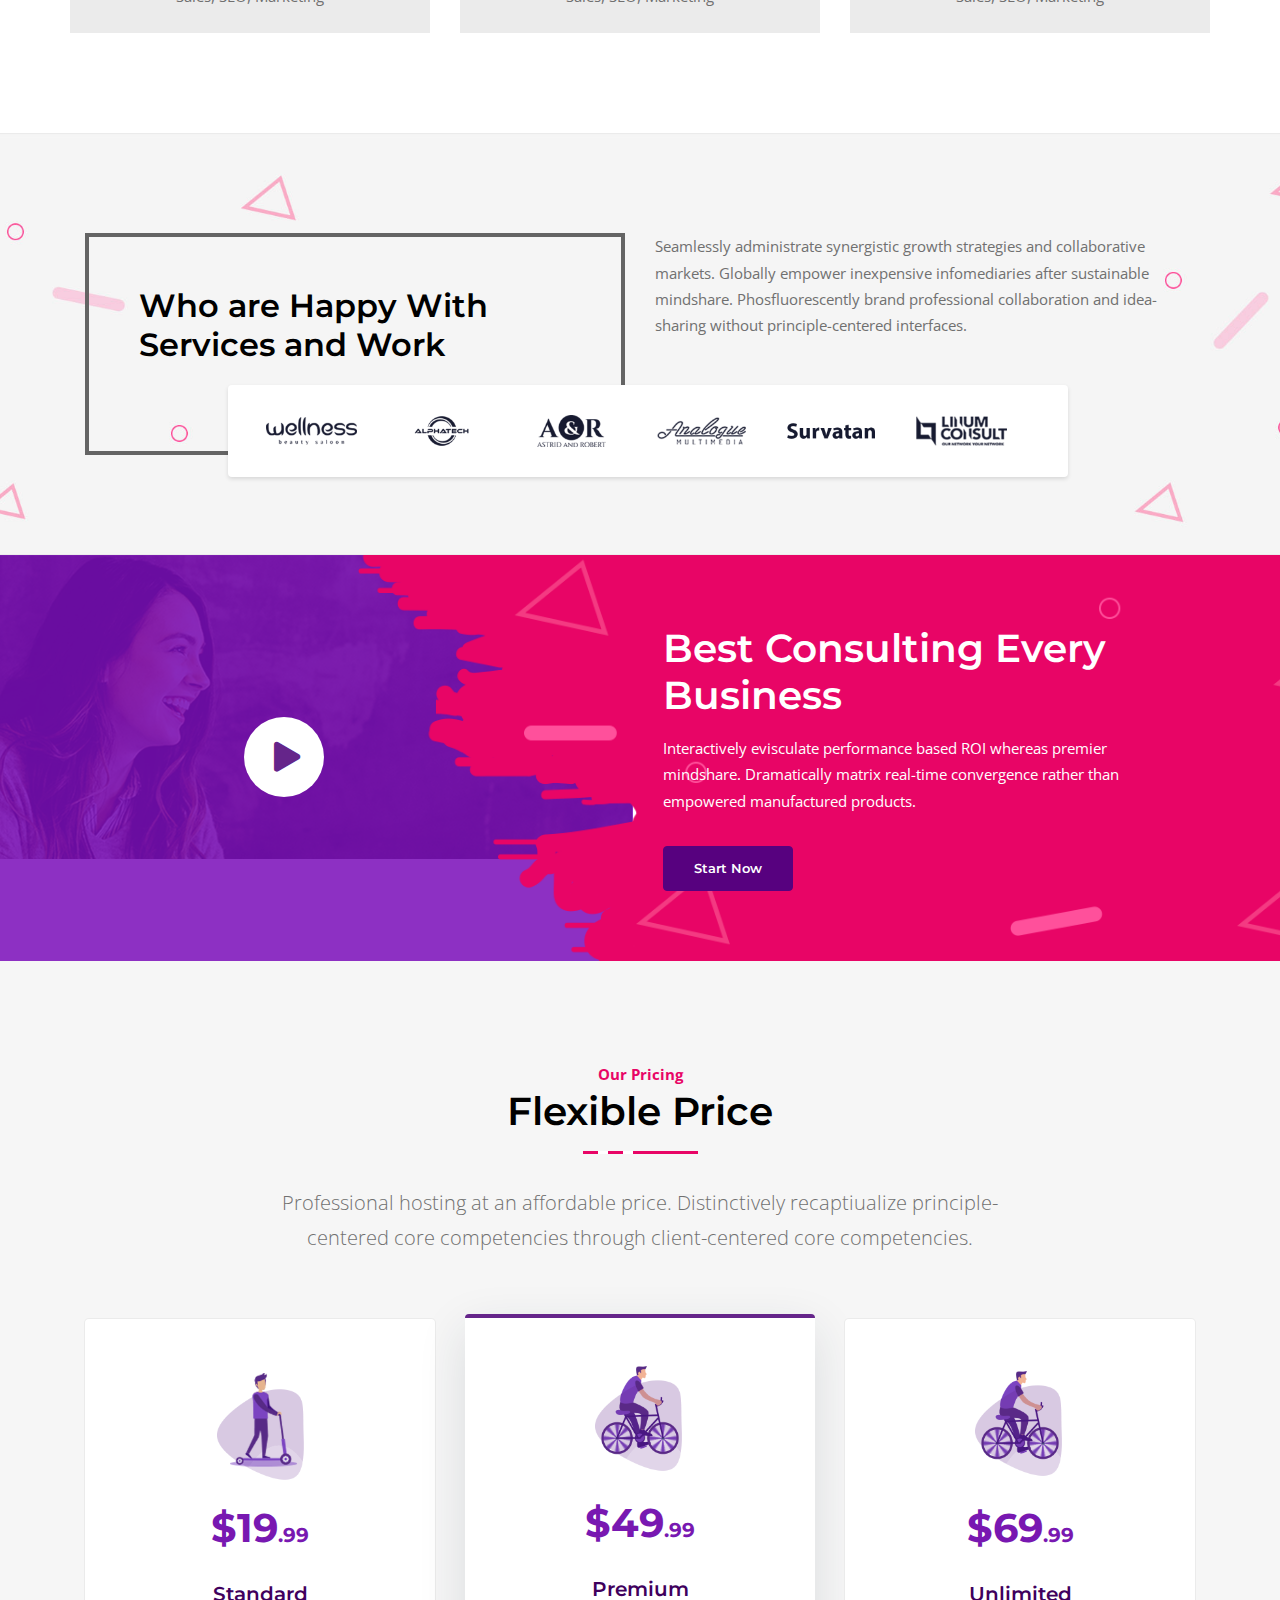
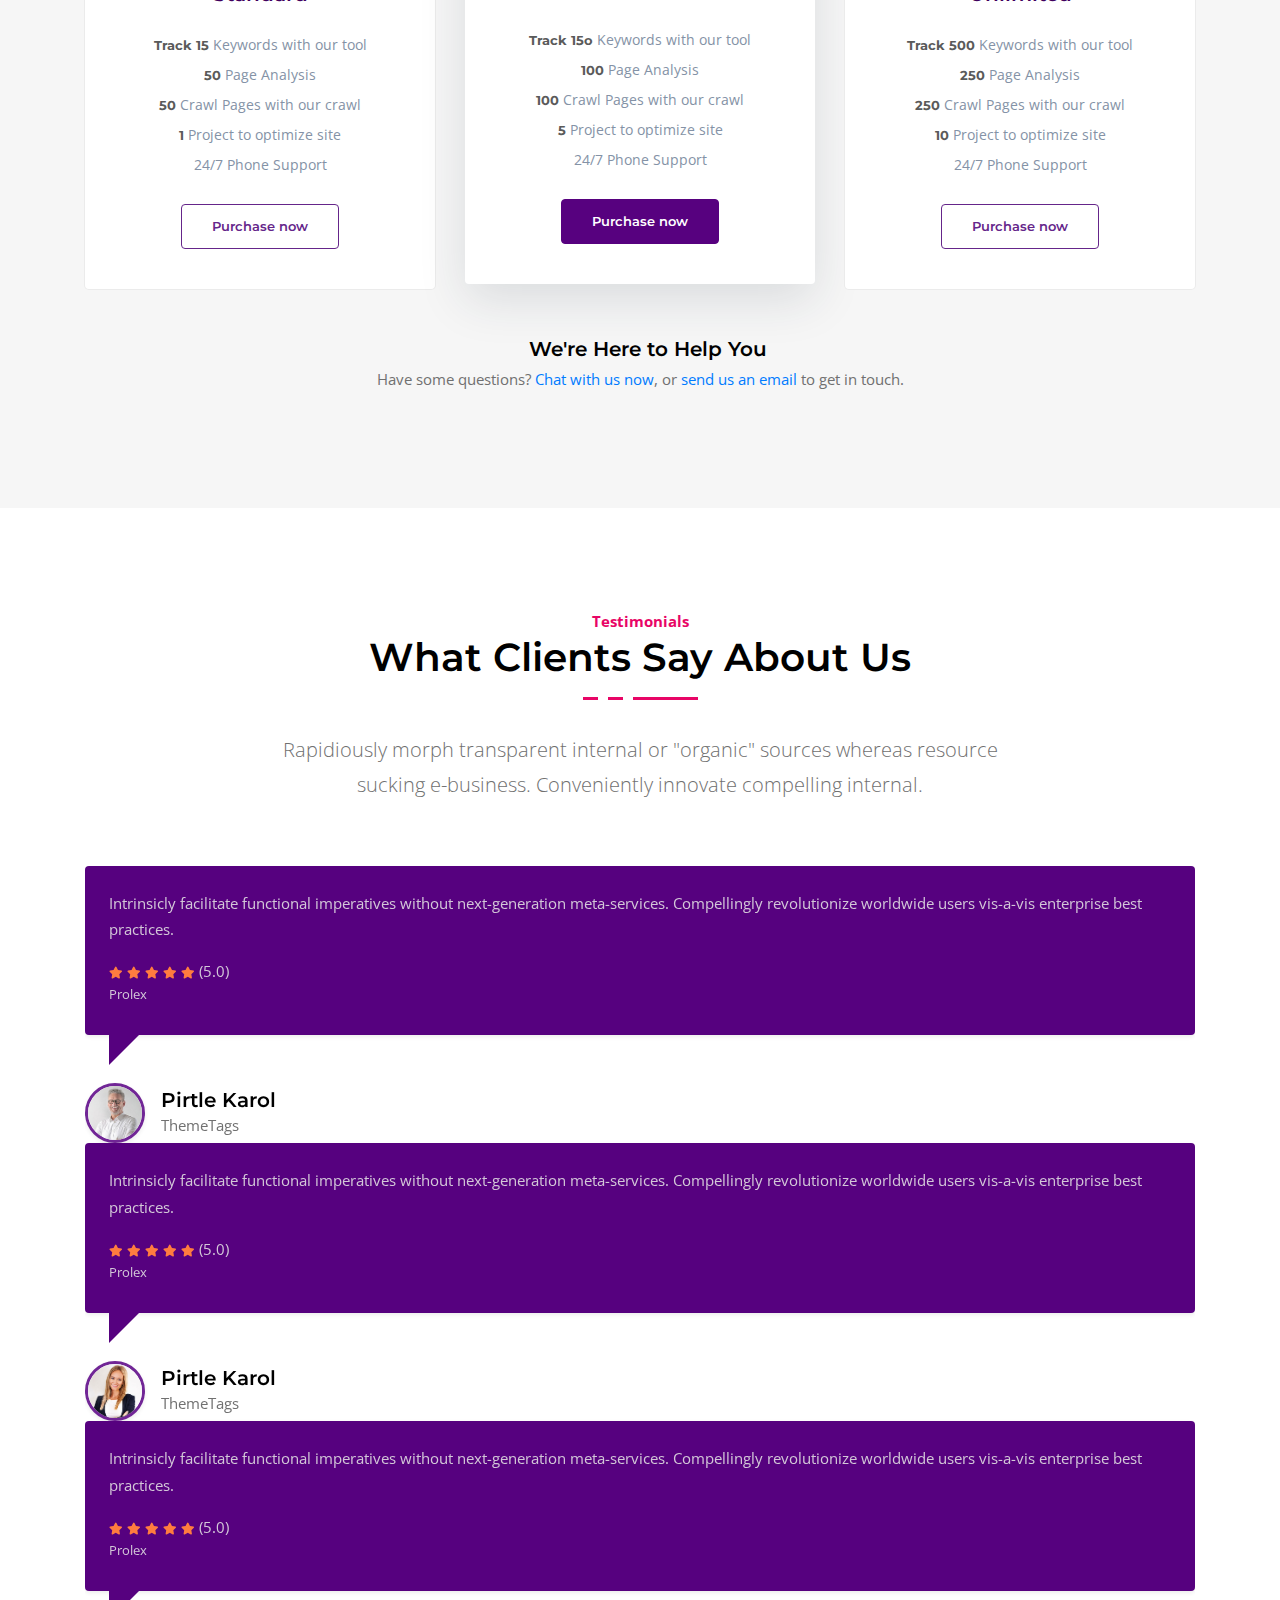
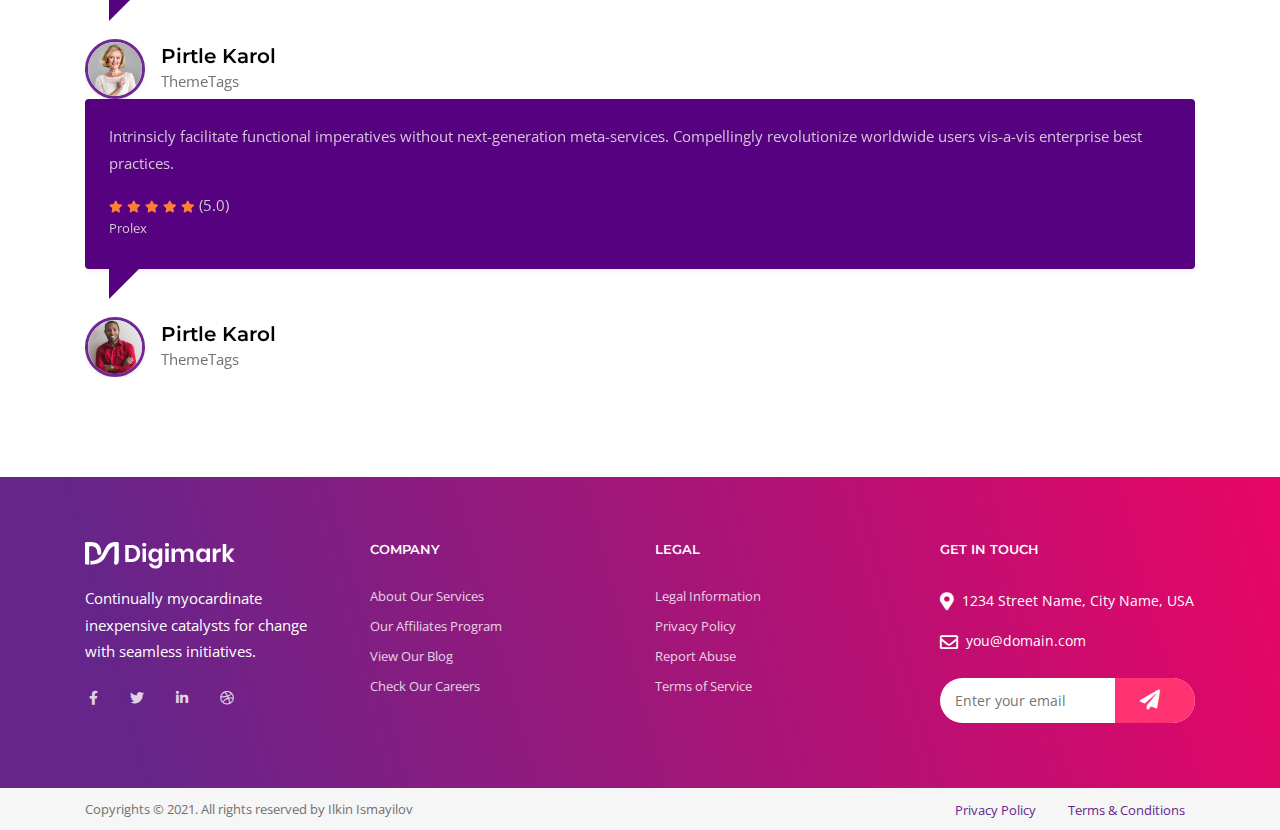
<file: caseStudy.html>
<!DOCTYPE html>
<html lang="en">

<head>
    <meta charset="UTF-8">
    <meta http-equiv="X-UA-Compatible" content="IE=edge">
    <meta name="viewport" content="width=device-width, initial-scale=1.0">
    <title>Digimark</title>
    <link rel="stylesheet" href="https://cdnjs.cloudflare.com/ajax/libs/OwlCarousel2/2.3.4/assets/owl.carousel.min.css" integrity="sha512-tS3S5qG0BlhnQROyJXvNjeEM4UpMXHrQfTGmbQ1gKmelCxlSEBUaxhRBj/EFTzpbP4RVSrpEikbmdJobCvhE3g==" crossorigin="anonymous" />
    <link rel="stylesheet" href="https://cdnjs.cloudflare.com/ajax/libs/font-awesome/5.15.2/css/all.min.css" />
    <link rel="stylesheet" href="https://cdn.jsdelivr.net/npm/bootstrap@4.6.0/dist/css/bootstrap.min.css" />

    <link rel="stylesheet" href="css/main.css">
    <link rel="stylesheet" href="css/responsive.css">
</head>
<body>

    
    <!-- Header section -->

    <header id="header">
        <!-- NAVBAR -->
        <nav class="navbar navbar-expand-lg navbar-light fixed-top bg-transparent" id="nav">
            <div class="container">
                <a class="navbar-brand" href="index.html">
                    <img src="img/logo-white.png" alt="Digimark">
                </a>
                <button class="navbar-toggler" type="button" data-toggle="collapse" data-target="#navbarTogglerDemo02"
                    aria-controls="navbarTogglerDemo02" aria-expanded="false" aria-label="Toggle navigation">
                    <span class="navbar-toggler-icon"><i class="fas fa-bars"></i></span>
                </button>

                <div class="collapse navbar-collapse menu menu-about" id="navbarTogglerDemo02">
                    <ul class="navbar-nav ml-auto">
                        <li class="nav-item menu-item">
                            <a class="nav-link" href="index.html">Home</a>
                        </li>
                        <li class="nav-item menu-item">
                            <a class="nav-link" href="about.html">About Us</a>
                        </li>
                        <li class="nav-item menu-item">
                            <a class="nav-link" href="#">Pages</a>
                        </li>
                        <li class="nav-item menu-item">
                            <a class="nav-link" href="services.html">Services</a>
                        </li>
                        <li class="nav-item menu-item">
                            <a class="nav-link" href="caseStudy.html">Case Study</a>
                        </li>
                        <li class="nav-item menu-item">
                            <a class="nav-link" href="contact.html">Contact Us</a>
                        </li>
                        <li class="nav-item">
                            <a class="nav-link btn-menu-item btn-menu-about" href="#">Free Check</a>
                        </li>
                    </ul>
                </div>
            </div>
        </nav>
    </header>

    <main>

        <!-- Hero section -->
        <section class="hero-section pbt100 gradient-overlay">
            <div class="container">
                <div class="row justify-content-center">
                    <div class="col-md-8 col-lg-7">
                        <div class="header-content text-white text-center pt-sm-5 pt-md-5 pt-lg-0">
                            <h1 class="text-white mb-0">Case Studies</h1>
                            <nav aria-label="breadcrumb">
                                <ol class="hero-breadcrumb breadcrumb bg-transparent justify-content-center pt-0">
                                <li class="breadcrumb-item"><a href="#" class="text-decoration-none">Home</a></li>
                                <li class="breadcrumb-item active" aria-current="page">Projects</li>
                                </ol>
                            </nav>
                        </div>
                    </div>
                </div>
            </div>
        </section>

        <!-- our project section -->
        <section id="project-section" class="pbt100">
            <div class="container">
                <div class="row justify-content-center">
                    <div class="col-md-8  text-center pb-5">
                        <strong class="color-one">Previous Project</strong>
                        <h2>Our Case Studies</h2>
                        <span class="animate-line mb-4 d-inline-block"></span>
                        <p class="par">Dynamically pursue reliable convergence rather than 24/7 process improvements. Intrinsicly develop end-to-end customer service without extensive data.</p>
                    </div>
                </div>
                <div class="row">
                    <div class="col-md-12">
                        <div class="text-center pb-2">
                            <button type="button" class="filter-btn mixitup-control-active" data-mixitup-control="" data-filter="all">Digital  Marketing </button>
                            <button type="button" class="filter-btn" data-mixitup-control="" data-filter=".branding">Marketing Strategy </button>
                            <button type="button" class="filter-btn" data-mixitup-control="" data-filter=".animation">Content Marketing</button>
                            <button type="button" class="filter-btn" data-mixitup-control="" data-filter=".other">SEO Services</button>
                        </div>
                    </div>
                </div>
                <div class="row">
                    <div class="portfolio-container" id="MixItUp">
                        <div class="row">
                            <div class="col-lg-4 col-md-6 col-sm-12">
                                <div class="project-section-card mix branding" data-ref="mixitup-target">
                                    <div class="project-section-wrapper">
                                        <a href="#" target="_blank">
                                            <div class="card-overlay"></div>
                                            <div class="overlay-content-details text-white">
                                                <h5 class="text-white mb-1">Creative Design</h5>
                                                <p>Design</p>
                                            </div>
                                            <img class="img-fluid" src="img/1.jpg" alt="market research analysis">
                                        </a>
                                        <div class="project-section-card-content text-center p-4">
                                            <h5 class="mb-1">Market Research Analysis</h5>
                                            <span>Sales, SEO, Marketing</span>
                                        </div>
                                    </div>
                                </div>
                            </div>
                            <div class="col-lg-4 col-md-6 col-sm-12">
                                <div class="project-section-card mix animation" data-ref="mixitup-target">
                                    <div class="project-section-wrapper">
                                        <a href="#" target="_blank">
                                            <div class="card-overlay"></div>
                                            <div class="overlay-content-details text-white">
                                                <h5 class="text-white mb-1">Web UI/UX Design</h5>
                                                <p>Web, Design</p>
                                            </div>
                                            <img class="img-fluid" src="img/2.jpg" alt="market research analysis">
                                        </a>
                                        <div class="project-section-card-content text-center p-4">
                                            <h5 class="mb-1">Market Research Analysis</h5>
                                            <span>Sales, SEO, Marketing</span>
                                        </div>
                                    </div>
                                </div>
                            </div>
                            <div class="col-lg-4 col-md-6 col-sm-12">
                                <div class="project-section-card mix animation" data-ref="mixitup-target">
                                    <div class="project-section-wrapper">
                                        <a href="#" target="_blank">
                                            <div class="card-overlay"></div>
                                            <div class="overlay-content-details text-white">
                                                <h5 class="text-white mb-1">Corporate Flyer Design</h5>
                                                <p>Flyer Design</p>
                                            </div>
                                            <img class="img-fluid" src="img/3.jpg" alt="market research analysis">
                                        </a>
                                        <div class="project-section-card-content text-center p-4">
                                            <h5 class="mb-1">Market Research Analysis</h5>
                                            <span>Sales, SEO, Marketing</span>
                                        </div>
                                    </div>
                                </div>
                            </div>
                            <div class="col-lg-4 col-md-6 col-sm-12">
                                <div class="project-section-card mix branding" data-ref="mixitup-target">
                                    <div class="project-section-wrapper">
                                        <a href="#" target="_blank">
                                            <div class="card-overlay"></div>
                                            <div class="overlay-content-details text-white">
                                                <h5 class="text-white mb-1">Web UI/UX Design</h5>
                                                <p>Web, Design</p>
                                            </div>
                                            <img class="img-fluid" src="img/4.jpg" alt="market research analysis">
                                        </a>
                                        <div class="project-section-card-content text-center p-4">
                                            <h5 class="mb-1">Market Research Analysis</h5>
                                            <span>Sales, SEO, Marketing</span>
                                        </div>
                                    </div>
                                </div>
                            </div>
                            <div class="col-lg-4 col-md-6 col-sm-12">
                                <div class="project-section-card mix other" data-ref="mixitup-target">
                                    <div class="project-section-wrapper">
                                        <a href="#" target="_blank">
                                            <div class="card-overlay"></div>
                                            <div class="overlay-content-details text-white">
                                                <h5 class="text-white mb-1">Wall Painting Design</h5>
                                                <p>Painting Design</p>
                                            </div>
                                            <img class="img-fluid" src="img/5.jpg" alt="market research analysis">
                                        </a>
                                        <div class="project-section-card-content text-center p-4">
                                            <h5 class="mb-1">Market Research Analysis</h5>
                                            <span>Sales, SEO, Marketing</span>
                                        </div>
                                    </div>
                                </div>
                            </div>
                            <div class="col-lg-4 col-md-6 col-sm-12">
                                <div class="project-section-card mix branding" data-ref="mixitup-target">
                                    <div class="project-section-wrapper">
                                        <a href="#" target="_blank">
                                            <div class="card-overlay"></div>
                                            <div class="overlay-content-details text-white">
                                                <h5 class="text-white mb-1">Corporate Identity Design</h5>
                                                <p>Corporate Design</p>
                                            </div>
                                            <img class="img-fluid" src="img/6.jpg" alt="market research analysis">
                                        </a>
                                        <div class="project-section-card-content text-center p-4">
                                            <h5 class="mb-1">Market Research Analysis</h5>
                                            <span>Sales, SEO, Marketing</span>
                                        </div>
                                    </div>
                                </div>
                            </div>
                        </div>
                        
                    </div>
                </div>
            </div>
        </section>
      


        <!-- Client section -->
        <section id="client-section" class="pbt100">
            <div class="container">
                <div class="row ">
                    <div class="col-md-6 col-lg-6">
                        <div class="client-heading">
                            <h3>Who are Happy With Services and Work</h3>
                        </div>
                    </div>
                    <div class="col-md-6 col-lg-6">
                        <div class="client-parag">
                            <p>Seamlessly administrate synergistic growth strategies and collaborative markets. Globally empower inexpensive infomediaries after sustainable mindshare. Phosfluorescently brand professional collaboration and idea-sharing without principle-centered interfaces.</p>
                        </div>
                    </div>
                </div>
                <div class="row align-items-center justify-content-center">
                    <div class="col-md-10 col-lg-9">
                        <div class="client-logo">
                            <ul class="list-unstyled mb-0 client-logo-list d-flex justify-content-star align-items-center">
                                <li class="mx-2"><a href="#"><img class="img-fluid" src="img/clients-logo-01.png" alt="client logo"></a></li>
                                <li class="mx-2"><a href="#"><img class="img-fluid" src="img/clients-logo-02.png" alt="client logo"></a></li>
                                <li class="mx-2"><a href="#"><img class="img-fluid" src="img/clients-logo-06.png" alt="client logo"></a></li>
                                <li class="mx-2"><a href="#"><img class="img-fluid" src="img/clients-logo-03.png" alt="client logo"></a></li>
                                <li class="mx-2"><a href="#"><img class="img-fluid" src="img/clients-logo-07.png" alt="client logo"></a></li>
                                <li class="mx-2"><a href="#"><img class="img-fluid" src="img/clients-logo-08.png" alt="client logo"></a></li>
                            </ul>
                        </div>
                    </div>
                </div>
            </div>
        </section>

        <!-- Consulting -->
        <section id="consulting-section" class="">
            <div class="container-fluid pl-0">
                <div class="row">
                    <div class="col-lg-6 col-md-12 p-0">
                        <div class="free-trial-image text-center">
                            <img src="img/cta-2-girl-img.jpg" alt="image" class="img-fluid h-100">
                            <a href="https://www.youtube.com/watch?v=9No-FiEInLA" class="video-play-icon">
                                <span class="ti-control-play">
                                    <i class="fas fa-play"></i>
                                </span> 
                            </a>
                        </div>
                    </div>
                    <div class="col-lg-6 col-md-12 p-0">
                        <div class="free-trial-content text-white">
                            <h2 class="text-white">Best Consulting Every Business</h2>
                            <p>Interactively evisculate performance based ROI whereas premier mindshare. Dramatically matrix
                                real-time convergence rather than empowered manufactured products.</p>
                            <a href="#" class="btn one-btn-solid primary-solid-btn mt-3">Start Now</a>
                        </div>
                    </div>
                </div>
            </div>
        </section>

        <!-- pricing section -->
        <section id="pricing-section" class="pbt100 gray-light-bg">
            <div class="container">
                <div class="row justify-content-center">
                    <div class="col-md-8 m-auto text-center pb-5">
                        <strong class="color-one">Our Pricing</strong>
                        <h2>Flexible Price</h2>
                        <span class="animate-line mb-4 d-inline-block"></span>
                        <p class="par">Professional hosting at an affordable price. Distinctively recaptiualize principle-centered core competencies through client-centered core competencies.</p>
                    </div>
                </div>
                    <div class="row align-items-center justify-content-between">
                        <div class="col-lg-4 col-md-4 col-12">
                            <div class="card text-center single-pricing-pack">
                                <div class="price-img pt-5">
                                    <img src="img/priching-img-1.png" alt="price" width="120" class="img-fluid">
                                </div>
                                <div class="card-header py-4 border-0 pricing-header">
                                    <div class="price text-center mb-0 monthly-price">$19<span>.99</span></div>
                                </div>
                                <div class="price-name">
                                    <h5 class="mb-0">Standard</h5>
                                </div>
                                <div class="card-body">
                                    <ul class="list-unstyled mb-4 pricing-feature-list">
                                        <li><span>Track 15</span> Keywords with our tool</li>
                                        <li><span>50</span> Page Analysis</li>
                                        <li><span>50</span> Crawl Pages with our crawl</li>
                                        <li><span>1</span> Project to optimize site</li>
                                        <li>24/7 Phone Support</li>
                                    </ul>
                                    <a href="#" class="btn one-btn-solid outline-btn mb-3" target="_blank">Purchase now</a>
                                </div>
                            </div>
                        </div>
                        <div class="col-lg-4 col-md-4 col-12">
                            <div class="card popular-price text-center single-pricing-pack">
                                <div class="price-img pt-5">
                                    <img src="img/priching-img-2.png" alt="price" width="120" class="img-fluid">
                                </div>
                                <div class="card-header py-4 border-0 pricing-header">
                                    <div class="price text-center mb-0 monthly-price">$49<span>.99</span></div>
                                </div>
                                <div class="price-name">
                                    <h5 class="mb-0">Premium</h5>
                                </div>
                                <div class="card-body">
                                    <ul class="list-unstyled mb-4 pricing-feature-list">
                                        <li><span>Track 15o</span> Keywords with our tool</li>
                                        <li><span>100</span> Page Analysis</li>
                                        <li><span>100</span> Crawl Pages with our crawl</li>
                                        <li><span>5</span> Project to optimize site</li>
                                        <li>24/7 Phone Support</li>
                                    </ul>
                                    <a href="#" class="btn one-btn-solid primary-solid-btn  mb-3" target="_blank">Purchase now</a>
                                </div>
                            </div>
                        </div>
                        <div class="col-lg-4 col-md-4 col-12">
                            <div class="card text-center single-pricing-pack">
                                <div class="price-img pt-5">
                                    <img src="img/priching-img-2.png" alt="price" width="120" class="img-fluid">
                                </div>
                                <div class="card-header py-4 border-0 pricing-header">
                                    <div class="price text-center mb-0 monthly-price">$69<span>.99</span></div>
                                </div>
                                <div class="price-name">
                                    <h5 class="mb-0">Unlimited</h5>
                                </div>
                                <div class="card-body">
                                    <ul class="list-unstyled mb-4 pricing-feature-list">
                                        <li><span>Track 500</span> Keywords with our tool</li>
                                        <li><span>250</span> Page Analysis</li>
                                        <li><span>250</span> Crawl Pages with our crawl</li>
                                        <li><span>10</span> Project to optimize site</li>
                                        <li>24/7 Phone Support</li>
                                    </ul>
                                    <a href="#" class="btn one-btn-solid outline-btn mb-3" target="_blank">Purchase now</a>
                                </div>
                            </div>
                        </div>
                        <div class="col-12">
                            <div class="support-cta text-center mt-5">
                                <h5 class="mb-1"><span class="ti-headphone-alt color-primary mr-3"></span>We're Here to Help You
                                </h5>
                                <p>Have some questions? <a href="#">Chat with us now</a>, or <a href="#">send us an email</a> to
                                    get in touch.</p>
                            </div>
                        </div>
                    </div>
            </div>
        </section>

        <section class="testimonial-section pbt100">
            <div class="container">
                <div class="row justify-content-center text-center mb-5">
                    <div class="col-md-9 col-lg-8">
                        <strong class="color-one">Testimonials</strong>
                        <h2>What Clients Say About Us</h2>
                        <span class="animate-line mb-4 d-inline-block"></span>
                        <p class="par">Rapidiously morph transparent internal or "organic" sources whereas resource sucking
                            e-business. Conveniently innovate compelling internal.</p>
                    </div>
                </div>
                <div class="row">
                    <div class="col-md-12">
                        <div class="owl-carousel owl-theme owl-loaded" id="testimonial-slider" >
                            <div class="owl-stage-outer">
                                <div class="owl-stage">
                                    <div class="owl-item">
                                        <div class="testimonial-single gray-light-bg p-4">
                                            <blockquote>
                                                Intrinsicly facilitate functional imperatives without next-generation meta-services. Compellingly revolutionize worldwide users vis-a-vis enterprise best practices.
                                            </blockquote>
                                            <div class="client-ratting mt-2">
                                                <ul class="list-inline client-ratting-list mb-0">
                                                    <li class="list-inline-item"><span class="fas fa-star ratting-color"></span></li>
                                                    <li class="list-inline-item"><span class="fas fa-star ratting-color"></span></li>
                                                    <li class="list-inline-item"><span class="fas fa-star ratting-color"></span></li>
                                                    <li class="list-inline-item"><span class="fas fa-star ratting-color"></span></li>
                                                    <li class="list-inline-item"><span class="fas fa-star ratting-color"></span></li>
                                                    <li class="list-inline-item rating"> (5.0)</li>
                                                </ul>
                                                <h6 class="font-weight-bold"><small class="font-weight-lighter">Prolex</small></h6>
                                            </div>
                                        </div>
                                        <div class="client-info-wrap d-flex align-items-center mt-5">
                                            <div class="client-img mr-3">
                                                <img src="img/client-1.jpg" alt="client" width="60" class="img-fluid rounded-circle shadow-sm">
                                            </div>
                                            <div class="client-info">
                                                <h5 class="mb-0">Pirtle Karol</h5>
                                                <p class="mb-0">ThemeTags</p>
                                            </div>
                                        </div>
                                    </div>
                                    <div class="owl-item">
                                        <div class="testimonial-single gray-light-bg p-4">
                                            <blockquote>
                                                Intrinsicly facilitate functional imperatives without next-generation meta-services. Compellingly revolutionize worldwide users vis-a-vis enterprise best practices.
                                            </blockquote>
                                            <div class="client-ratting mt-2">
                                                <ul class="list-inline client-ratting-list mb-0">
                                                    <li class="list-inline-item"><span class="fas fa-star ratting-color"></span></li>
                                                    <li class="list-inline-item"><span class="fas fa-star ratting-color"></span></li>
                                                    <li class="list-inline-item"><span class="fas fa-star ratting-color"></span></li>
                                                    <li class="list-inline-item"><span class="fas fa-star ratting-color"></span></li>
                                                    <li class="list-inline-item"><span class="fas fa-star ratting-color"></span></li>
                                                    <li class="list-inline-item rating"> (5.0)</li>
                                                </ul>
                                                <h6 class="font-weight-bold"><small class="font-weight-lighter">Prolex</small></h6>
                                            </div>
                                        </div>
                                        <div class="client-info-wrap d-flex align-items-center mt-5">
                                            <div class="client-img mr-3">
                                                <img src="img/client-2.jpg" alt="client" width="60" class="img-fluid rounded-circle shadow-sm">
                                            </div>
                                            <div class="client-info">
                                                <h5 class="mb-0">Pirtle Karol</h5>
                                                <p class="mb-0">ThemeTags</p>
                                            </div>
                                        </div>
                                    </div>
                                    <div class="owl-item">
                                        <div class="testimonial-single gray-light-bg p-4">
                                            <blockquote>
                                                Intrinsicly facilitate functional imperatives without next-generation meta-services. Compellingly revolutionize worldwide users vis-a-vis enterprise best practices.
                                            </blockquote>
                                            <div class="client-ratting mt-2">
                                                <ul class="list-inline client-ratting-list mb-0">
                                                    <li class="list-inline-item"><span class="fas fa-star ratting-color"></span></li>
                                                    <li class="list-inline-item"><span class="fas fa-star ratting-color"></span></li>
                                                    <li class="list-inline-item"><span class="fas fa-star ratting-color"></span></li>
                                                    <li class="list-inline-item"><span class="fas fa-star ratting-color"></span></li>
                                                    <li class="list-inline-item"><span class="fas fa-star ratting-color"></span></li>
                                                    <li class="list-inline-item rating"> (5.0)</li>
                                                </ul>
                                                <h6 class="font-weight-bold"><small class="font-weight-lighter">Prolex</small></h6>
                                            </div>
                                        </div>
                                        <div class="client-info-wrap d-flex align-items-center mt-5">
                                            <div class="client-img mr-3">
                                                <img src="img/client-3.jpg" alt="client" width="60" class="img-fluid rounded-circle shadow-sm">
                                            </div>
                                            <div class="client-info">
                                                <h5 class="mb-0">Pirtle Karol</h5>
                                                <p class="mb-0">ThemeTags</p>
                                            </div>
                                        </div>
                                    </div>
                                    <div class="owl-item">
                                        <div class="testimonial-single gray-light-bg p-4">
                                            <blockquote>
                                                Intrinsicly facilitate functional imperatives without next-generation meta-services. Compellingly revolutionize worldwide users vis-a-vis enterprise best practices.
                                            </blockquote>
                                            <div class="client-ratting mt-2">
                                                <ul class="list-inline client-ratting-list mb-0">
                                                    <li class="list-inline-item"><span class="fas fa-star ratting-color"></span></li>
                                                    <li class="list-inline-item"><span class="fas fa-star ratting-color"></span></li>
                                                    <li class="list-inline-item"><span class="fas fa-star ratting-color"></span></li>
                                                    <li class="list-inline-item"><span class="fas fa-star ratting-color"></span></li>
                                                    <li class="list-inline-item"><span class="fas fa-star ratting-color"></span></li>
                                                    <li class="list-inline-item rating"> (5.0)</li>
                                                </ul>
                                                <h6 class="font-weight-bold"><small class="font-weight-lighter">Prolex</small></h6>
                                            </div>
                                        </div>
                                        <div class="client-info-wrap d-flex align-items-center mt-5">
                                            <div class="client-img mr-3">
                                                <img src="img/client-4.jpg" alt="client" width="60" class="img-fluid rounded-circle shadow-sm">
                                            </div>
                                            <div class="client-info">
                                                <h5 class="mb-0">Pirtle Karol</h5>
                                                <p class="mb-0">ThemeTags</p>
                                            </div>
                                        </div>
                                    </div>
                                </div>
                            </div>
                            <div class="owl-nav disabled">
                                <button type="button" role="presentation" class="owl-prev"><span aria-label="Previous">‹</span></button>
                                <button type="button" role="presentation" class="owl-next"><span aria-label="Next">›</span></button>
                            </div>
                            <div class="owl-dots disabled"></div>
                        </div>
                    </div>
                </div>
            </div>
        </section>     
  
    </main>

    <footer class="footer-section">
        <div class="footer-top">
            <div class="container">
                <div class="row">
                    <div class="col-sm-12 col-md-12 col-lg-9">
                        <div class="row footer-top-wrap">
                            <div class="col-md-4 col-sm-6">
                                <div class="footer-nav-wrap text-white">
                                    <img src="img/logo-white.png" alt="logo-white" class="img-fluid mb-3">
                                    <p>Continually myocardinate inexpensive catalysts for change with seamless initiatives.</p>
                                    <div class="header-icons social-nav">
                                        <a href="#" data-toggle="tooltip" title="Facebook">
                                            <i class="fab fa-facebook-f"></i>
                                        </a>
                                        <a href="#"  data-toggle="tooltip" title="Twitter">
                                            <i class="fab fa-twitter"></i>
                                        </a>
                                        <a href="#" data-toggle="tooltip" title="Linkedin">
                                            <i class="fab fa-linkedin-in"></i>
                                        </a>
                                        <a href="#"  data-toggle="tooltip" title="Dribbble">
                                            <i class="fab fa-dribbble"></i>
                                        </a>
                                    </div>
                                </div>
                            </div>
                            <div class="col-md-4 col-sm-6">
                                <div class="footer-nav-wrap text-white">
                                    <h4 class="text-white text-uppercase">Company</h4>
                                    <ul class="nav flex-column">
                                        <li class="nav-item">
                                            <a class="nav-link" href="#">About Our Services</a>
                                        </li>
                                        <li class="nav-item">
                                            <a class="nav-link" href="#">Our Affiliates Program</a>
                                        </li>
                                        <li class="nav-item">
                                            <a class="nav-link" href="#">View Our Blog</a>
                                        </li>
                                        <li class="nav-item">
                                            <a class="nav-link" href="#">Check Our Careers</a>
                                        </li>
                                    </ul>
                                </div>
                            </div>
                            <div class="col-md-4 col-sm-6">
                                <div class="footer-nav-wrap text-white">
                                    <h4 class="text-white text-uppercase">LEGAL</h4>
                                    <ul class="nav flex-column">
                                        <li class="nav-item">
                                            <a class="nav-link" href="#">Legal Information</a>
                                        </li>
                                        <li class="nav-item">
                                            <a class="nav-link" href="#">Privacy Policy</a>
                                        </li>
                                        <li class="nav-item">
                                            <a class="nav-link" href="#">Report Abuse</a>
                                        </li>
                                        <li class="nav-item">
                                            <a class="nav-link" href="#">Terms of Service</a>
                                        </li>
                                    </ul>
                                </div>
                            </div>
                        </div>
                    </div>
                    <div class="col-sm-12 col-md-6 col-lg-3">
                        <div class="row footer-top-wrap">
                            <div class="col-12">
                                <div class="footer-nav-wrap text-white">
                                    <h4 class="text-white">GET IN TOUCH</h4>
                                    <div class="get-in-touch-list ">
                                    <div class="touch-list-item py-2 d-flex justify-content-start align-items-center">
                                            <i class="fas fa-map-marker-alt mr-2"></i>
                                            <span class="d-block">1234 Street Name, City Name, USA</span>
                                    </div>
                                    <div class="touch-list-item py-2 d-flex justify-content-start align-items-center">
                                            <i class="far fa-envelope mr-2"></i>
                                            <span class="d-block">you@domain.com</span>
                                        </div>
                                    </div>
                                    <form action="">
                                        <div class="newsletter-form mt-3 position-relative">
                                            <input type="text" class="input-newsletter" placeholder="Enter your email" name="email">
                                            <button type="submit" class="disabled" style="pointer-events: all;cursor: pointer;"><i class="fas fa-paper-plane"></i></button>
                                        </div>
                                    </form>
                                </div>
                            </div>
                        </div>
                    </div>
                </div>
            </div>
        </div>
        <div class="footer-bottom gray-light-bg py-2">
            <div class="container">
                <div class="row align-items-center justify-content-between">
                    <div class="col-md-5 col-lg-5">
                        <p class="copyright-text pb-0 mb-0">Copyrights © 2021. All rights reserved by Ilkin Ismayilov</p>
                    </div>
                    <div class="col-md-7 col-lg-6 d-none d-md-block d-lg-block">
                        <ul class="list-inline policy-nav mb-0 text-right">
                            <li class="list-inline-item"><a href="#" class="text-decoration-none">Privacy Policy</a></li>
                            <li class="list-inline-item"><a href="#" class="text-decoration-none">Terms &amp; Conditions</a></li>
                        </ul>
                    </div>
                </div>
            </div>
        </div>
    </footer>

 
    <script src="https://code.jquery.com/jquery-3.5.1.slim.min.js"
        integrity="sha384-DfXdz2htPH0lsSSs5nCTpuj/zy4C+OGpamoFVy38MVBnE+IbbVYUew+OrCXaRkfj" crossorigin="anonymous">
    </script>
    <script src="https://cdn.jsdelivr.net/npm/bootstrap@4.6.0/dist/js/bootstrap.bundle.min.js"
        integrity="sha384-Piv4xVNRyMGpqkS2by6br4gNJ7DXjqk09RmUpJ8jgGtD7zP9yug3goQfGII0yAns" crossorigin="anonymous">
    </script>
    <script src="https://cdnjs.cloudflare.com/ajax/libs/OwlCarousel2/2.3.4/owl.carousel.min.js" integrity="sha512-bPs7Ae6pVvhOSiIcyUClR7/q2OAsRiovw4vAkX+zJbw3ShAeeqezq50RIIcIURq7Oa20rW2n2q+fyXBNcU9lrw==" crossorigin="anonymous"></script>
     <script src="js/main.js"></script>
    <script>
    $(document).ready(function(){
        $("#testimonial-slider").owlCarousel({
            items:3,
            loop: true,
            margin: 30,
            nav: true,
            dots: false,
            responsiveClass: true,
            autoplay: true,
            autoplayHoverPause: true,
            lazyLoad: true,
            responsive: {
                0: {
                    items: 1
                },
                500: {
                    items: 1
                },
                600: {
                    items: 2
                },
                800: {
                    items: 2
                },
                1200: {
                    items: 3
                }
            }
        });
    });
</script>

   
  

    
</body>

</html>
</file>
<file: css/main.css>
@import url('https://fonts.googleapis.com/css2?family=Montserrat:wght@300;400;500;600;700;800;900&family=Open+Sans:ital,wght@0,300;0,400;0,600;0,700;0,800;1,800&display=swap');


body{
    background-color: #ffffff;
    font-family: 'Open Sans', sans-serif;
    font-size: 15px;
    color: #707070;
    font-weight: 400;
    line-height: 1.75;
    /* overflow-x: hidden; */
}


.pbt70{
    padding: 70px 0; 
}

.pbt100{
    padding: 100px 0;
}

.color-one{
    color: #e80566;
}

.par{
    font-size: 1.25rem;
    font-weight: 300;
}

.w-80{
    width: 80%;
}

.w-85{
    width: 85%;
}

.gray-light-bg {
    background-color: #f6f6f6;
}


h1,h2,h3,h4,h5{
    margin: 0 0 16px;
    font-family: 'Montserrat', sans-serif;
    font-weight: 600;
    line-height: 1.21;
    color: initial;
}

h2{
    font-size: 39px;
}
h3{
    font-size: 32px;
}
h4{
    font-size: 25px;
}
h5{
    font-size: 20px;
}

/* HEADER */
#header{
    background: #65258a;
    font-size: 13px;
}

.header-support i{
    margin-right: 4px;
}

.header-support span{
    font-weight: 400;
    margin-right: 20px;
}

.header-support a{
    text-decoration: none;
    color: #fff;
    font-weight: 500;
}

.header-icons{
    text-align: right;
}

.header-icons a {
    font-size: 13px;
    color: white;
    margin-right: 20px;
    transition: 0.3s all;
}

.header-icons a:hover{
    color: #e80566;
}

.bg-white{
    background: #fff  !important;
}

/* Menu navbar */

.navbar{
    padding: 0 !important;
}

.menu ul li a{
    font-size: 13px;
    font-weight: 600;
    font-family: 'Montserrat', sans-serif;
    text-decoration: none;
    padding:20px 12px !important;
    transition: all 0.3s ease-in-out 0s;
    color: #353535 !important;
    opacity: 0.8;
    line-height: 23px;
}

.menu ul li a:hover{
    color: #e80566 !important;
}

.menu ul a.btn-menu-item{ 
  background-color: #e80566;
    color: #ffffff !important;
    padding: 8px 20px !important;
    border: 1px solid #e80566;
    margin-top: 9px;
}

.menu ul .btn-menu-item:hover{
    background: transparent;
    color: #e80566;
}

/* Digimark */

#digimark{
    background: linear-gradient(75deg, #65258a 10%, #e80566);
}

.jbr strong{
    font-weight: 600;
    font-family: 'Montserrat', sans-serif;
}

.jbr h1{
    font-size: 40px;
    line-height: initial;
    font-weight: 700;
    margin: 0 0 16px;
    color: #fff;
}

.digimark-content-hero-row p{
    margin-bottom: 20px;
    font-size: 20px;
    font-weight: 300;
    line-height: 1.75;
}

.digimark-content-hero-row-btn a{
    color: #fff;
    background: #e80566;
    border: 1px solid #e80566;
    padding: 12px 30px;
    font-family: 'Montserrat', sans-serif;
    font-weight: 600;
    font-size: 13px;
    display: inline-block;
    text-decoration: none;
    transition: all .25s ease-in-out;
    border-radius: 5px;
}

.digimark-content-hero-row-btn a:hover{
    background: transparent;
    color: #e80566;
}

/* Promo section */


.promo-item{
    box-shadow: 0 3px 20px 0 rgb(0 0 0 / 12%);
    border-radius: 24px ;
    padding: 45px;
    transition: all .2s ease-out;
}

.promo-item:hover{
    transform: translateY(-5px);
    box-shadow: 0 16px 48px rgba(31,45,61,.125);
}

.promo-item i {
    font-size: 25px;
    background-image: url(../img/promo-icon-bg.svg);
    background-size: 70px;
    padding: 25px;
    background-repeat: no-repeat;
    background-position: 0 25%;
    display: inline-block;
    margin-bottom: 20px;
    color: #fff;
}

.promo-item h5{
    margin: 0 0 16px;
    font-family: 'Montserrat', sans-serif;
    font-weight: 600;
    line-height: 1.21;
    color: initial;
    font-size: 20px;
}

.promo-item p{
    color: #707070;
    line-height: 1.75;
}


/* About us */

.about-us-image{
    position: relative;
    z-index: 2;
}

.about-us-img-bg{
    position: absolute;
    left: 0;
    bottom: 0;
    width: 85%;
    z-index: 1;
}

.about-us-content h4{
    font-size: 32px;
}

.animate-line{
    position: relative;
    display: block;
    width: 115px;
    height: 3px;
    background: #e80566;
    overflow: hidden;
}

.animate-line::after{
    position: absolute;
    content: "";
    width: 35px;
    height: 3px;
    left: 15px;
    bottom: 0;
    border-left: 10px solid #fff;
    border-right: 10px solid #fff;
    animation: animborder 2s linear infinite;
}

@keyframes animborder{
    0% {left: 15px;}
    50% {left: 45px;}
    75% {left: 70px;}
    100% { right: 0;}
}

.one-btn-solid ,
.one-btn-outline{
    padding: 12px 30px;
    font-family: 'Montserrat', sans-serif;
    font-weight: 600;
    font-size: 13px;
    transition: all .25s ease-in-out;
    outline: none;
}

.one-btn-solid{
    color: #fff;
    background: #e80566;
    border: 1px solid #e80566;
}

.one-btn-solid:hover{
    background: transparent;
    color: #e80566;
}

.one-btn-outline{
    color: #e80566;
    display: inline-block;
    border: 1px solid #e80566;
}

.one-btn-outline:hover{
    background-color: #e80566;
    color: #fff;
}

/* Performance */

#performance{
    background : url(../img/cta-bg.jpg);
}

.form-control{
    border-color: #ebebeb;
    height: calc(41px + 12px);
}

.form-item{
    position: relative;
    z-index: 1;
    margin: 0 -58px 0 0;
    right: -43px;
}

.form-item input[type=url] ,
.form-item input[type=email]{
    border-radius: 50px;
    padding: 15px 30px;
    border: none;
    outline: none;
}


.form-item::after{
    position: absolute;
    top: -3px;
    right: -8px;
    width: 58px;
    height: 58px;
    background: #72019b;
    display: block;
    content: "";
    border-radius: 100%;
}

.form-item-btn input[type=submit] {
    font-size: 14px;
    display: inline-block;
    text-transform: uppercase;
    font-weight: 700;
    background: #e80566;
    color: #fff;
    padding: 15px 37px;
    border-radius: 50px;
    transition: all 0.3s linear 0s;
    border: none;
    position: relative;
    z-index: 2;
    margin-left: 16px;
}


.cta-image {
    position: relative;
    /* width: 100%; */
}

.cta-image img {
    position: absolute;
    transform: translateY(-100%);
}

.cta-image img.img-left {
    top: 45px;
    left: -6%;
}

.cta-image img.img-right {
    top: 15px;
    right: -5%;
}

/* Our services */


.detail-link a{
    display: inline-block;
    text-decoration: none;
    color: #495057;
    font-weight: 600;
    font-size: 14px;
    font-family: 'Montserrat', sans-serif;
    transition: all 0.3s ease-in;
}

.services-card-item:hover {
    transition: all 0.3s ease-in;
    background: linear-gradient(75deg, #65258a 10%, #e80566) !important;
    color: #fff !important;
}

.services-card-item:hover h5 ,
.services-card-item:hover p ,
.services-card-item:hover a ,
.services-card-item:hover i{
    transition: all 0.3s ease-in;
    color: #fff !important;
    
}

.detail-link a:hover i{
    transition: all 0.3s ease-in;
    transform: translateX(3px);
    margin-left: 8px;
}


/* Choose us */

.choose-skills .progress-bar {
    background-color: #e80566 !important;
}


/* Process section */

.process-box{
    background-color: #fff;
    padding: 20px;
    border-radius:15px;
    position: relative;
    box-shadow: 2px 2px 7px 0 #00000057;
}

.process-left:after{
    content: "";
    border: 15px solid #fff;
    position: absolute;
    right: -15px;
    top: 42%;
    transform: rotate(45deg);
    box-shadow: 3px -2px 3px 0 #00000036;
    z-index: 1;
}

.process-right:after {
    content: "";
    border: 15px solid #fff;
    position: absolute;
    left: -15px;
    top: 42%;
    transform: rotate(45deg);
    box-shadow: -1px 1px 3px 0 #0000001a;
    z-index: 1;
}


.process-step-number{
    background: #e80566;
    text-align: center;
    padding-top: 15px;
    color: #fff;
    height: 100%;
    border-radius: 0 0 10px 10px;
    box-shadow: -6px 8px 0 0 #00000014;
    position: relative;
    top: -36px;
}

.process-step-number h2{
    font-weight: 700;
    color: #65258a;
}
    
   
.process-step-number:before{
    content: "";
    position: absolute;
    left: -16px;
    top: 0;
    border-top: 8px solid #04889800;
    border-bottom: 8px solid #e80566;
    border-left: 8px solid #04889800;
    border-right: 8px solid #e80566;
}

 
.process-step-number:after{
    content: "";
    position: absolute;
    right: -16px;
    top: 0;
    border-top: 8px solid #ff000000;
    border-bottom: 8px solid #e80566;
    border-left: 8px solid #e80566;
    border-right: 8px solid #ff000000;
}
    /* left side */
.process-line-left {
    position: absolute;
    width: 120px;
    height: 3px;
    background-color: #e80566;
    right: -142px;
    top: 87px;
}

.process-point-right{
    background: #ffffff;
    width: 25px;
    height: 25px;
    border-radius: 50%;
    border: 8px solid #e80566;
    box-shadow: 0 0 0 4px #65258a;
    margin: auto 0;
    position: absolute;
    bottom: 72px;
    left: -60px;
} 


.process-point-right::before{
    content: "";
    height: 177px;
    width: 11px;
    background: #65258a;
    display: inline-block;
    transform: rotate(31deg);
    position: relative;
    left: -53px;
    top: -0px;
}


    /* right side */
.process-line-right {
    background: #e80566;
    height: 4px;
    position: absolute;
    width: 134px;
    left: -156px;
    top: 86px;
    z-index: 9;
}

.process-point-left{
    background: #ffffff;
    width: 25px;
    height: 25px;
    border-radius: 50%;
    border: 8px solid #e80566;
    box-shadow: 0 0 0 4px #65258a;
    margin: auto 0;
    position: absolute;
    bottom: 72px;
    right: 142px;
}
.process-point-left:before {
    content: "";
    height: 175px;
    width: 11px;
    background: #65258a;
    display: inline-block;
    transform: rotate(-31deg);
    position: relative;
    left: 53px;
    top: 0;
}

.process-end::before{
    display: none;
}



/* Consulting section */
#consulting-section{
    position: relative;
    z-index: 1;
}

#consulting-section::before{
    content: '';
    position: absolute;
    right: 0;
    top: 0;
    width: 72%;
    height: 100%;
    z-index: 1;
    background-image: url(../img/cta-2-shape.png);
    background-position: left top;
    background-size: cover;
    background-repeat: no-repeat;
}

.free-trial-image::before{
    content: '';
    position: absolute;
    top: 0;
    left: 0;
    background: rgba(122, 14, 185, 0.86) !important;   
    width: 100%;
    height: 100%;
}

.free-trial-image a{
    position: absolute;
    color: white;
}

.free-trial-image a i{
    color: #65258a;
}

.video-play-icon {
    box-shadow: 0 .5rem 1rem rgba(0,0,0,.15)!important;
    border-radius: 50%;
    position: relative;
    display: block;
    width: 100%;
    top: 40%;
    left: -10%;
}


.video-play-icon span {
    width: 80px;
    height: 80px;
    line-height: 80px;
    border-radius: 50%;
    position: absolute;
    text-align: center;
    font-size: 30px;
    cursor: pointer;
    background: #ffffff;
    padding-left: 5px;
    animation: ripple-white 1s linear infinite;
}


@keyframes ripple-white {
    0% {
        -webkit-box-shadow: 0 0 0 0 rgba(255, 255, 255, 0.1), 0 0 0 10px rgba(255, 255, 255, 0.1), 0 0 0 20px rgba(255, 255, 255, 0.1);
        box-shadow: 0 0 0 0 rgba(255, 255, 255, 0.1), 0 0 0 10px rgba(255, 255, 255, 0.1), 0 0 0 20px rgba(255, 255, 255, 0.1)
    }
    100% {
        -webkit-box-shadow: 0 0 0 10px rgba(255, 255, 255, 0.1), 0 0 0 20px rgba(255, 255, 255, 0.1), 0 0 0 30px rgba(255, 255, 255, 0);
        box-shadow: 0 0 0 10px rgba(255, 255, 255, 0.1), 0 0 0 20px rgba(255, 255, 255, 0.1), 0 0 0 30px rgba(255, 255, 255, 0)
    }
}

.free-trial-content{
    z-index: 2;
    position: relative;
    max-width: 555px;
    padding-left: 30px;
    padding-top: 70px;
    padding-bottom: 70px;
}

.primary-solid-btn{
    border: 1px solid #57017F;
    color: #ffffff;
    background-color: #57017F;
}

.primary-solid-btn:hover{
    background: transparent;
    color: #57017F;
}


/* Experince section */


.experince-tabs{
    margin-bottom: 25px;
}

.nav-tabs .nav-link:focus, .nav-tabs .nav-link:hover {
    border-color: #e9ecef #e9ecef #dee2e6;
}

.experince-tabs li {
    background: #efefef;
    position: relative;
}

.experince-tabs li a{
    padding: 15px 30px;
    color: #65258a;
    border-right: 1px solid #ffffff !important;
    border-top: 0 !important;
    border-bottom: 0 !important;
    border-left: 0 !important;
    transition: 0.4s all ease-in-out;
}

.experince-tabs li a:hover{
    color: #e80566;
}

.experince-tabs li a.active{
    color: #e80566 !important;
    background-color: #fff;
}

.experince-tabs li a.active::after{
    position: absolute;
    content: " ";
    width: 0;
    height: 0;
    border-style: solid;
    border-width: 10px 10px 0 10px;
    border-color: #ffffff transparent transparent transparent;
    margin-left: -10px;
    bottom: -10px;
    left: 50%;
}

.experince-tabs li a i{
    font-size: 25px;
}

.experince-tabs li a h6 {
    font-size: 13px;
    line-height: 17px;
    font-family: 'Montserrat', sans-serif;
    font-weight: 600;
}

.seo-services li{
    margin-bottom: 20px;
}


/* project section */


.filter-btn {
    position: relative;
    display: inline-block;
    cursor: pointer;
    padding: 0 0 5px;
    border-radius: 0;
    background: transparent;
    margin: 0 15px 0;
    transition: all 0.3s ease-in;
    font-size: 14px;
    font-weight: 600;
    font-family: 'Montserrat', sans-serif;
    border-bottom: 2px solid transparent;
    border-top: none;
    border-right: none;
    border-left: none;
}

.mixitup-control-active {
    color: #e80566;
}

.mixitup-control-active.filter-btn {
    border-bottom: 2px solid #65258a;
}

.filter-btn:hover {
    color: #e80566;
}

.project-section-card {
    background: #ebebeb;
    margin-top: 1rem;
    position: relative;
}

.project-section-card, .gap {
    display: inline-block;
    vertical-align: top;
}

.project-section-wrapper{
    position: relative;
    display: block;
    width: 100%;
    overflow: hidden;
}

.project-section-wrapper a img {
    display: block;
}



.overlay-content-details {
    position: absolute;
    text-align: center;
    padding-left: 1em;
    padding-right: 1em;
    width: 100%;
    top: 50%;
    left: 50%;
    opacity: 0;
    -webkit-transform: translate(-50%, -50%);
    -moz-transform: translate(-50%, -50%);
    transform: translate(-50%, -50%);
    -webkit-transition: all 0.3s ease-in-out 0s;
    -moz-transition: all 0.3s ease-in-out 0s;
    transition: all 0.3s ease-in-out 0s;
}


.project-section-wrapper .card-overlay {
    background: #65258a;
    background: -webkit-linear-gradient(left, #65258a 2%, #e80566 82%);
    background: linear-gradient(to right, #65258a 2%, #e80566 82%);
    position: absolute;
    height: 100%;
    width: 100%;
    left: 0;
    bottom: 0;
    right: 0;
    opacity: 0;
    -webkit-transition: all 0.4s ease-in-out 0s;
    -moz-transition: all 0.4s ease-in-out 0s;
    transition: all 0.4s ease-in-out 0s;
}


.project-section-wrapper:hover .card-overlay {
    opacity: 0.8;
}

.project-section-wrapper:hover .overlay-content-details{
    top: 50%;
    left: 50%;
    opacity: 1;
}


/* pricing section */

.card {
    position: relative;
    background-color: #fff;
    background-clip: border-box;
    border: 1px solid rgba(0,0,0,.125);
    border-radius: .25rem;
}

.card.single-pricing-pack {
    transition: all 0.2s ease 0s;
    box-shadow: 0 0 0 1px #ebebeb;
    border: none;
    border-top: 4px solid transparent;
}

.pricing-header {
    position: relative;
    background: transparent;
}

.pricing-header .price {
    color: #7818b1;
    font-size: 40px;
    line-height: 45px;
    font-weight: 700;
    font-family: 'Montserrat', sans-serif;
}

.pricing-header .price span {
    font-size: 20px;
}

.price-name h5 {
    color: #40005d;
}

.single-pricing-pack .card-body {
    color: rgb(132, 146, 166);
    padding: 1.5rem;
}


.pricing-feature-list li {
    font-size: 14px;
    line-height: 30px;
}

.pricing-feature-list li span {
    font-weight: 700;
    font-family: 'Montserrat', sans-serif;
    color: #5a5a5a;
    font-size: 13px;
}


.outline-btn {
    position: relative;
    display: inline-block;
    color: #65258a;
    border: 1px solid #65258a;
    background-color: transparent;
}
.outline-btn:hover {
    color: #ffffff;
    background-color: #57017F;
}



.single-pricing-pack:hover {
    box-shadow: 0 1rem 3rem rgba(31,45,61,.125)!important;
    transform: translate(0, -5px);
    border-top: 4px solid #65258a;
    z-index: 2;
    border-radius: 1rem !important;
}

.popular-price {
    box-shadow: 0 1rem 3rem rgba(31,45,61,.125)!important;
    transform: translate(0, -5px);
    border-top: 4px solid #65258a !important;
}

/* Testomonial section */

#testomonial-section , #statistics{
    background: url(../img/testimonial-bg.png) center center;
}

.testomonial-slider-wrap{
    position: relative;
}

.testomonial-slider-wrap .media-body{
    position: relative;
    left: 30px;
}


.testimonial-img{
    position: absolute;
}

.testimonial-img-top{
    top: -60px;
    right: 20%;
    z-index: -2;
}

.testimonial-img-bottom{
    bottom: -88px;
    right: 50%;
    z-index: -2;
}


.testomonial-slider-wrap{
    position: relative;
    z-index: 1;
}

.testomonial-slider-wrap::after{
    position: absolute;
    top: 60px;
    left: 20px;
    width: 98%;
    height: 80%;
    content: "";
    background: #e80566;
    transform: rotate(-6deg);
    z-index: -1;
}

.testomonial-slider{
    background: #65258a;
    padding: 30px 40px;
    z-index: 4;
    margin-top: 30px;
    transition: all 0.2s;
}

.testomonial-slider .carousel-inner{
     overflow: inherit;
 }
.author-img{
    border: 4px solid #8812cc;
    width: 100px;
    position: absolute;
    top: -50px;
}

.custom-indicators{
    margin-bottom: -74px;
}

.custom-indicators li {
    width: 10px;
    height: 10px;
    border-radius: 100%;
}

.client-say p {
    overflow: hidden;
    text-overflow: ellipsis;
    display: -webkit-box;
    height: 108px;
    margin-bottom: 0;
    float: left;
}


/* blog section */

.single-card-img{
    position: relative;
}

.single-card img {
    border-bottom: 3px solid #e80566;
    position: relative;
    display: block;
    top: 0;
}

.single-card-img-date {
    position: absolute;
    right: 20px;
    width: 55px;
    height: 55px;
    background: #e80566;
    border-radius: 50%;
    text-align: center;
    color: #fff;
    bottom: -22px;
}

.single-card-img-date strong{
    display: block;
    margin-top: 16px;
    line-height: 4px;
}

.single-card-img-date small{
    font-size: 13px;
}


.single-card-body-post{
    font-size: 12px;
}

.single-card-body-post i{
    color: #e80566;
}

.single-card-body-post span{
    color: #495057;
    opacity: 0.8;
}

.single-card-body-post .comments{
    margin-right: 12px;
}

.card-title a {
    font-size: 16px;
    font-weight: 600;
    color: #444242;
    font-family: 'Montserrat', sans-serif;
    text-decoration: none;
}
.card-title a:hover{
    color: #e80566;
} 

.body-detail-link a:hover{
    color: #e80566;
    transition: all 0.1s;
}

.body-detail-link i{
    font-size: 12px;
    vertical-align: middle;
    transition-duration: .3s;
    color: #e80566;
}

/* Client section */

#client-section{
    background: url(../img/client-bg.jpg);
    background-repeat:no-repeat;
    background-position: center center;
    background-size:cover;
}

#client-section .client-heading{
    border: 4px solid #646464;
    padding: 50px 50px 70px;
    position: relative;
}

.client-logo{
    background: #ffffff;
    padding: 30px;
    border-radius: 4px;
    box-shadow: 0 2px 4px 0 rgb(0 0 0 / 12%);
    position: absolute;
    top: -70px;
}

.client-logo ul li img{
    width:80%;
}

/* team section */

.team-member{
    position: relative;
    display: block;
}

.team-member span, .team-member .fab {
    font-size: 13px;
    font-weight: 400;
    color: #757575;
    display: inline-block;
}

.team-member .overlay {
    background: linear-gradient(to right, #65258a 2%, #e80566 82%);
    color: #fff;
    position: absolute;
    top: 0;
    left: 0;
    width: 100%;
    height: 100%;
    padding: 40px 30px;
    text-align: center;
    opacity: 0;
    transition: all 0.4s;
    border-radius: 4px;
}

.team-member .overlay .teacher-quote {
    font-size: 13px;
    font-weight: 300;
    transform: translateY(20px);
    transition: all 0.3s;
    opacity: 0;
}

.team-member .overlay .teacher-field {
    font-size: 13px;
    transition: all 0.3s;
    display: inline-block;
    transform: translateY(20px);
    transition-delay: 0.2s;
    opacity: 0;
}

.team-member .overlay ul.social {
    transform: translateY(10px);
    transition: all 0.4s;
    opacity: 0;
}

.team-member .overlay ul.social a {
    margin: 0 5px;
    width: 35px;
    height: 35px;
    line-height: 35px;
    background: #fff;
    text-align: center;
    border-radius: 50%;
    display: block;
}

.outline-white-btn {
    color: #ffffff;
    border-color: #ffffff;
}

.team-member:hover .overlay {
    opacity: 0.90;
}

.team-member:hover .overlay p, .team-member:hover .overlay span, .team-member:hover .overlay ul.social {
    transform: none;
    opacity: 1;
}

.outline-white-btn:hover {
    background: #ffffff;
    color: #65258a;
}

.team-member .overlay ul.social a:hover i {
    color: #e80566;
    transition: all 0.3s;
}

/* footer */

.footer-top{
    background: linear-gradient(75deg, #65258a 10%, #e80566) !important;     
    padding: 65px 0;   
}

.footer-nav-wrap p{
    margin-bottom: 20px;
}

.social-nav a {
    opacity: 0.8;
    transition: all 0.3s ease-in;
    padding: 3px 4px;
    font-size: 14px;
}

.footer-nav-wrap h4 {
    font-size: 13px;
    margin-bottom: 23px;
}

.footer-nav-wrap ul li a {
    font-size: 13px;
    line-height: 24px;
    padding: 3px 0;
    color: inherit;
    opacity: 0.8;
}

.social-nav{
    text-align: left;
}

.newsletter-form .input-newsletter {
    height: 45px;
    display: block;
    width: 100%;
    border: none;
    border-radius: 30px;
    font-size: 14px;
    /* font-weight: 600; */
    font-family: "Open Sans", sans-serif;
    padding: 0 0 0 15px;
}

.input-newsletter:focus{
    outline: none;
}

.newsletter-form button {
    position: absolute;
    right: 0;
    top: 0;
    height: 45px;
    border: none;
    border-radius: 0 30px 30px 0;
    background-color: #ff3372;
    display: inline-block;
    text-transform: uppercase;
    color: #ffffff;
    transition: 0.5s;
    padding-left: 40px;
    padding-right: 40px;
    font-size: 14px;
    font-weight: 600;
    pointer-events: all;
    cursor: pointer;
}

.newsletter-form button i {
    position: absolute;
    right: 35px;
    top: 50%;
    transform: translateY(-50%);
    font-size: 20px;
    transition: 0.5s;
}

.touch-list-item i{
    font-size: 18px;
}
.touch-list-item span{
    font-size: 14px;
}

.copyright-text {
    font-size: 13px;
}

.policy-nav li a {
    padding: 6px 10px;
    font-size: 13px;
    color: #65258a;
}

.policy-nav li a:hover{
    color: #e80566;
}


/* ------------------ABOUT PAGE------------------ */

/* NAV */
.bg-transparent ul li a {
    color: #ffffff !important;
    opacity: 0.7 !important;
}

.bg-transparent ul li a:hover{
    color: #ffffff !important;
    opacity: 1 !important;
}

.menu-about ul li a.btn-menu-about{ 
    background-color: #fff;
    opacity: 0.9 !important;
    color: #65258a !important;
    padding: 8px 20px ;
    border: 1px solid #e80566;
    margin-top: 9px;
}
  
.menu-about ul li a.btn-menu-about:hover{
    background-color: #fff;
    opacity: 1 !important;
}



/* hero section */
.hero-section{
    background: url('../img/header-bg-5.jpg');
    background-repeat:no-repeat ;
    background-position: center center;
    background-size: cover;  
}

 .gradient-overlay {
    position: relative;
    width: 100%;
    display: block;
}

.gradient-overlay::before {
    position: absolute;
    content: '';
    background-image: linear-gradient(75deg, rgba(26, 44, 121, 0.88) 10%, rgba(232, 5, 102, 0.88)) !important;
    width: 100%;
    height: 100%;
    top: 0;
    left: 0;
}

.hero-section .header-content h1{
    font-size: 48px;
}

.hero-breadcrumb li a , .hero-breadcrumb li.active{
    color: #ffffff;
    opacity: 0.7;
}

.hero-breadcrumb li a:hover{
    opacity: 1;
}

/* Promo section */

.promo-single-wrap{
    border: 1px solid #dee2e6!important;;
    border-radius: 4px
}

.promo-icon {
    position: relative;
    display: block;
    width: 100%;
}


.promo-single-wrap .promo-icon .number-bg {
    left: 0;
    right: 0;
    z-index: -1;
    top: -30px;
    color: #f2f2f2;
    font-size: 115px;
    line-height: 120px;
    font-weight: 700;
    position: absolute;
    font-family: 'Montserrat', sans-serif;
}

.circle-box {
    position: relative;
    width: 100%;
    display: block;
}

.easyPieChart {
    position: relative;
    text-align: center;
    margin: auto;
    width: 180px;
    height: 180px;
    line-height: 180px;
}

.circle-box .chart span {
    position: relative;
    font-size: 30px;
    font-weight: 700;
    color: #fff;
    text-align: center;
    font-family: 'Montserrat', sans-serif;
}

.easyPieChart canvas {
    position: absolute;
    top: 0;
    left: 0;
}


/* Services page */

.services-promo .promo-icon i {
    z-index: 1;
    font-size: 75px;
    position: relative;
    color: #65258a;
}

.services-promo .promo-single-wrap{
    border:none;
    box-shadow: 0 4px 30px 0 rgb(0 0 0 / 12%);
}

.contact-us-section .form-control {
    border-color: #ebebeb;
    padding: .75rem 0.85rem;
    height: calc(2.56em + .75rem + 2px);
}

.contact-us-section .form-control:focus{
    border-color: #65258a;
    outline: none;
    box-shadow:none;
}

.contact-us-section textarea.form-control {
    height: auto;
}

/* testomonial */

.testimonial-single.gray-light-bg {
    background: #56017f;
}

.testimonial-single {
    display: block;
    position: relative;
    box-shadow: 0 .125rem .25rem rgba(0,0,0,.075)!important;
    border-radius:4px;
}

.testimonial-single:after {
    content: '';
    width: 0;
    height: 0;
    border-top: 30px solid #56017f;
    border-right: 30px solid transparent;
    position: absolute;
    bottom: -30px;
}

.testimonial-single blockquote, .client-ratting h6 {
    color: #d3c7d8;
}


.font-weight-lighter {
    font-weight: lighter!important;
}

.font-weight-bold {
    font-weight: 700!important;
}

.client-ratting-list li:not(:last-child) {
    margin-right: 0;
    line-height: 14px;
}

.client-ratting-list li.rating {
    color: #d3c7d8;
}

.client-ratting-list li span {
    font-size: 12px;
}
.ratting-color {
    color: #ff7c3f;
}


.owl-carousel .owl-item .client-img img {
    width: 60px;
    /* display: initial; */
    border: 3px solid #712696;
    box-shadow: 0 .125rem .25rem rgba(0,0,0,.075)!important;
    border-radius: 50%!important;
}

.owl-theme .owl-nav {
    position: absolute;
    left: 44%;
}
.owl-theme .owl-nav {
    margin-top: 20px !important;
}

#testimonial-slider button {
    width: 30px;
    background: transparent;
    border: 1px dashed #ebebeb;
    line-height: 26px;
}

.owl-theme .owl-nav button span {
    font-size: 25px;
    color: #e80566;
}

.owl-theme .owl-nav button:hover {
    background: #e80566 !important;
    border-color: #e80566 !important;
}
.owl-theme .owl-nav button:hover span {
    color: #ffffff;
}


/* contact us page */

.single-promo-card{
    border: 1px solid #eff2f7;
    border-radius: 16px;
    transition: all .2s ease;
    box-shadow: 0 2px 4px rgba(0,0,0,.075)!important;
}


.single-promo-card:hover {
    transform: translateY(-5px);
    box-shadow: 0 1rem 3rem rgba(31,45,61,.125)!important;
}

.google-map{
    margin-bottom: -8px;
}

.google-map iframe {
    width: 100%;
    filter: grayscale(65%);
}


/*  */

.affix {
    background: linear-gradient(75deg, #65258a 10%, #e80566) !important;
    color:white !important;
}
.menu-top{
    margin-top: 38px;
    color:#353535;
    
}
</file>
<file: css/responsive.css>
/* Extra small devices (portrait phones, less than 576px) */
@media (max-width: 575.98px) { 
    h1{
        font-size: 36px !important;
    }
    h2{
        font-size: 28px !important;
    }
    .pbt100 {
        padding: 55px 0;
    }
    /* header */
    .menu ul li a{
        padding: 8px 15px !important;
    }
    .navbar {
        padding: 8px 16px !important;
    }
    .header-icons{
        text-align: left !important;
    }
    /* digimark */
    #digimark .image-wrap{
        padding-top: 45px;
    }
    .digimark-content-hero-row h1{
        font-size: 36px;
    }
    /* promo */
    .promo-items a{
        display: block;
        margin-bottom: 24px !important;
    }
    /* about us */
    .about-us-content{
        margin-top: 24px;
    }
    /* perfonmance */
    #performance .form-content .form-item{
        margin-bottom: 20px;
        max-width: 100%;
        right: 0;
        padding-left: 15px;
        padding-right: 15px;
    }
    #performance .form-content .form-item::after{
        display: none;
    }
    /* choouse us */
    #choose-us .about-us-img{
        margin-top: 20px !important;
    }
    /* word process */
    .process-line-left,
    .process-line-right,
    .process-right::after,
    .process-left::after,
    .process-none{
        display: none;
    }
    .process-width.col-lg-5 {
        margin-top: 40px;
        margin-bottom: 20px;
        width: 100% !important;
        max-width: 100% !important;
        flex: auto;
    }
    /* Consulting */
    .free-trial-image{
        display: none;
    }
    .free-trial-content{
        background-color: #E80566;
        /* text-align: left;
        max-width: 100% !important;
        padding: 60px 15px !important; */
    }
    /* experince */
    #experince .tab-pane.show .img-wrap , #experince .content-wrap{
        margin-top: 20px !important;
    }
    
    #experince .services-cards .row{
        margin: 0  !important;
    }
    /* project section */
    #project-section .portfolio-container .row{
        margin: 0 !important;
    }
    /* price */
    #pricing-section .popular-price{
        margin-bottom: 20px;
        margin-top: 30px;
    }
    /* testomonial */
    #testomonial-section .testomonial-slider-wrap .testimonial-img,
    #testomonial-section .testomonial-slider-wrap::after,
    #testomonial-section .testomonial-slider-wrap .fas{
        display: none;
    }
    #testomonial-section .testomonial-slider-wrap .media-body{
        left: 45px;
    }
    /* blog section */
    #blog-section .single-card{
        margin-bottom: 20px;
    }
    /* client section */
    #client-section .client-heading,
    #client-section .client-parag{
        display: none;
    }
    #client-section .client-logo{
        position: relative;
        top:0;
    }
     /* team section */
     #team-section .team-member{
        margin-bottom: 20px;
    }
    /* call to action */
    #call-to-action a{
        margin-top: 20px;
    }
      /* footer */
      .footer-top .footer-nav-wrap{
        margin-bottom: 20px !important;
    }
    /* header about */
    #header .bg-transparent .navbar-toggler-icon{
        color: #fff ;
    }
    .header-content {
        padding-top: 48px !important;
    }
 }








/* Small devices (landscape phones, 576px and up) */
@media (min-width: 576px) and (max-width: 767.98px) { 
    .pbt100 {
        padding: 55px 0;
    }
    /* header */
    .menu ul li a{
        padding: 8px 15px !important;
    }
    .navbar {
        padding: 8px 16px !important;
    }
    .header-icons{
        text-align: left !important;
    }
    /* digimark */
    #digimark .image-wrap{
        padding-top: 45px;
    }
    /* promo */
    .promo-items a {
        display: block ;
        margin-bottom: 24px !important;
    }
    /* about us */
    .about-us-content{
        margin-top: 24px;
    }
    /* performance */
    #performance .form-content .form-item{
        margin-bottom: 20px;
        max-width: 100%;
        right: 0;
    }
    #performance .form-content .form-item::after{
        display: none;
    }
    /* choouse us */
    #choose-us .about-us-img{
        margin-top: 20px !important;
    }
    /* word process */
    .process-line-left,
    .process-line-right,
    .process-right::after,
    .process-left::after,
    .process-none{
        display: none;
    }
    .process-width.col-lg-5 {
        margin-top: 40px;
        margin-bottom: 20px;
        width: 100% !important;
        max-width: 100% !important;
        flex: auto;
    }
    /* Consulting */
    .free-trial-image{
        display: none;
    }
    .free-trial-content{
        background-color: #E80566;
        /* text-align: left;
        max-width: 100% !important;
        padding: 60px 30px !important; */
    }
    /* experince */
    #experince .tab-pane.show .img-wrap , #experince .content-wrap{
        margin-top: 20px !important;
    }
    #experince .services-cards .row{
        margin: 0  !important;
    }
    /* price */
    #pricing-section .popular-price{
        margin-bottom: 20px;
        margin-top: 30px;
    }
    /* testomonial */
    #testomonial-section .testomonial-slider-wrap .testimonial-img,
    #testomonial-section .testomonial-slider-wrap::after,
    #testomonial-section .testomonial-slider-wrap .fas{
        display: none;
    }
    /* blog section */
    #blog-section .single-card{
        margin-bottom: 20px;
    }
    /* client section */
    #client-section .client-heading,
    #client-section .client-parag{
        display: none;
    }
    #client-section .client-logo{
        position: relative;
        top:0;
    }
     /* team section */
     #team-section .team-member{
        margin-bottom: 20px;
    }
    /* call to action */
    #call-to-action a{
        margin-top: 20px;
    }
      /* footer */
      .footer-top .footer-nav-wrap{
        margin-bottom: 20px !important;
    }
    /* headet about */
    #header .bg-transparent .navbar-toggler-icon{
        color: #fff ;
    }
 }

















/* Medium devices (tablets, 768px and up) */
@media (min-width: 768px) and (max-width: 991.98px) { 
    .pbt100 {
        padding: 55px 0;
    }
    /* header */
    .menu ul li a{
        padding: 8px 15px !important;
    }
    .navbar {
        padding: 8px 16px !important;
    }
    /* digimark */
    #digimark .image-wrap{
        padding-top: 45px;
    }
    /* performance */
    #performance .form-content .form-item{
        margin-bottom: 20px;
        max-width: 100%;
        right: 0;
    }
    #performance .form-content .form-item::after{
        display: none;
    }
    /* word process */
    .process-line-left,
    .process-line-right,
    .process-right::after,
    .process-left::after,
    .process-none{
        display: none;
    }
    .process-width.col-lg-5 {
        margin-top: 40px;
        margin-bottom: 20px;
        width: 100% !important;
        max-width: 100% !important;
        flex: auto;
    }
    /* Consulting */
    .free-trial-image{
        display: none;
    }
    .free-trial-content{
        background-color: #E80566;
        text-align: center;
        max-width: 100% !important;
        padding: 60px 15px !important;
    }
    /* testomonial */
    #testomonial-section .testomonial-slider-wrap .testimonial-img,
    #testomonial-section .testomonial-slider-wrap::after,
    #testomonial-section .testomonial-slider-wrap .fas{
        display: none;
    }
    #testomonial-section .testomonial-slider-wrap .media-body h5,
    #testomonial-section .testomonial-slider-wrap .media-body span{
        text-align: right;
        display: block;
    }
    /* team section */
    #team-section .team-member{
        margin-bottom: 20px;
    }
    /* footer */
    .footer-top .footer-nav-wrap{
        margin-bottom: 20px !important;
    }
    /* headet about */
    #header .bg-transparent .navbar-toggler-icon{
        color: #fff ;
    }
 }















/* Large devices (desktops, 992px and up) */
@media (min-width: 992px) and (max-width: 1199.98px) { 
    /* word process */
    .process-line-left,
    .process-line-right,
    .process-right::after,
    .process-left::after,
    .process-none{
        display: none;
    }
    .process-width.col-lg-5 {
        margin-top: 40px;
        margin-bottom: 20px;
        width: 100% !important;
        max-width: 100% !important;
        flex: auto;
    }
    /* testomonial */
    #testomonial-section .testomonial-slider-wrap .testimonial-img{
        display: none;
    }
    /* team section */
    #team-section .overlay .list-inline-item{
        margin-right: 0 !important;
    }
    
    
 }



















/* Extra large devices (large desktops, 1200px and up) */
@media (min-width: 1200px) {  }











    





















/* @media (max-width: 1199px) {
    .team-member .overlay ul.social a {
        margin: 0 !important;
    }

} */

/* @media (min-width:350px) and (max-width: 992px){
    .process-line-left,
    .process-line-right,
    .process-right::after,
    .process-left::after,
    .process-none,
    .free-trial-image,
    .form-item,
    .cta-image   {
        display: none;
    }

    .process-width.col-lg-5 {
        margin-top: 40px;
        width: 100% !important;
        max-width: 100% !important;
        flex: auto;
    }

    .free-trial-content{
        background-color: #E80566;
        text-align: center;
        max-width: 100% !important;
        padding: 60px 15px !important;
    }
} */
</file>
